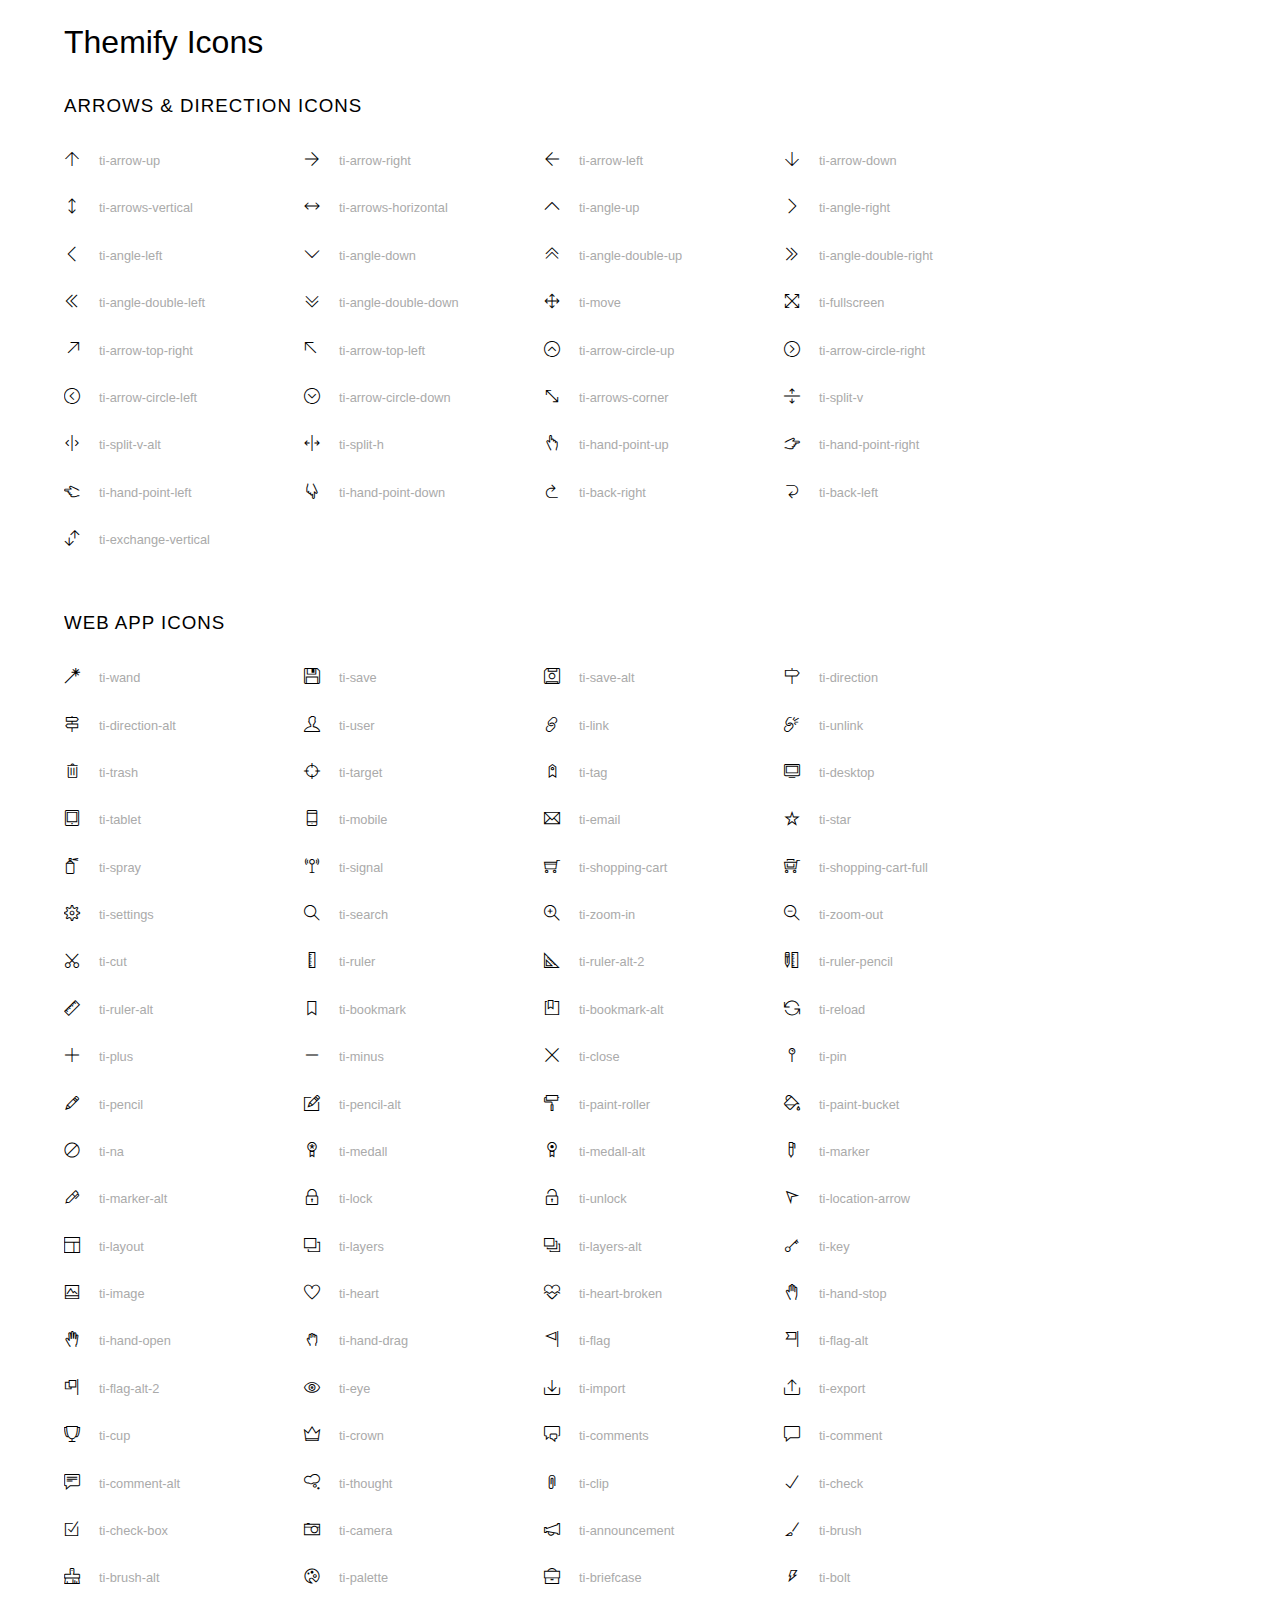
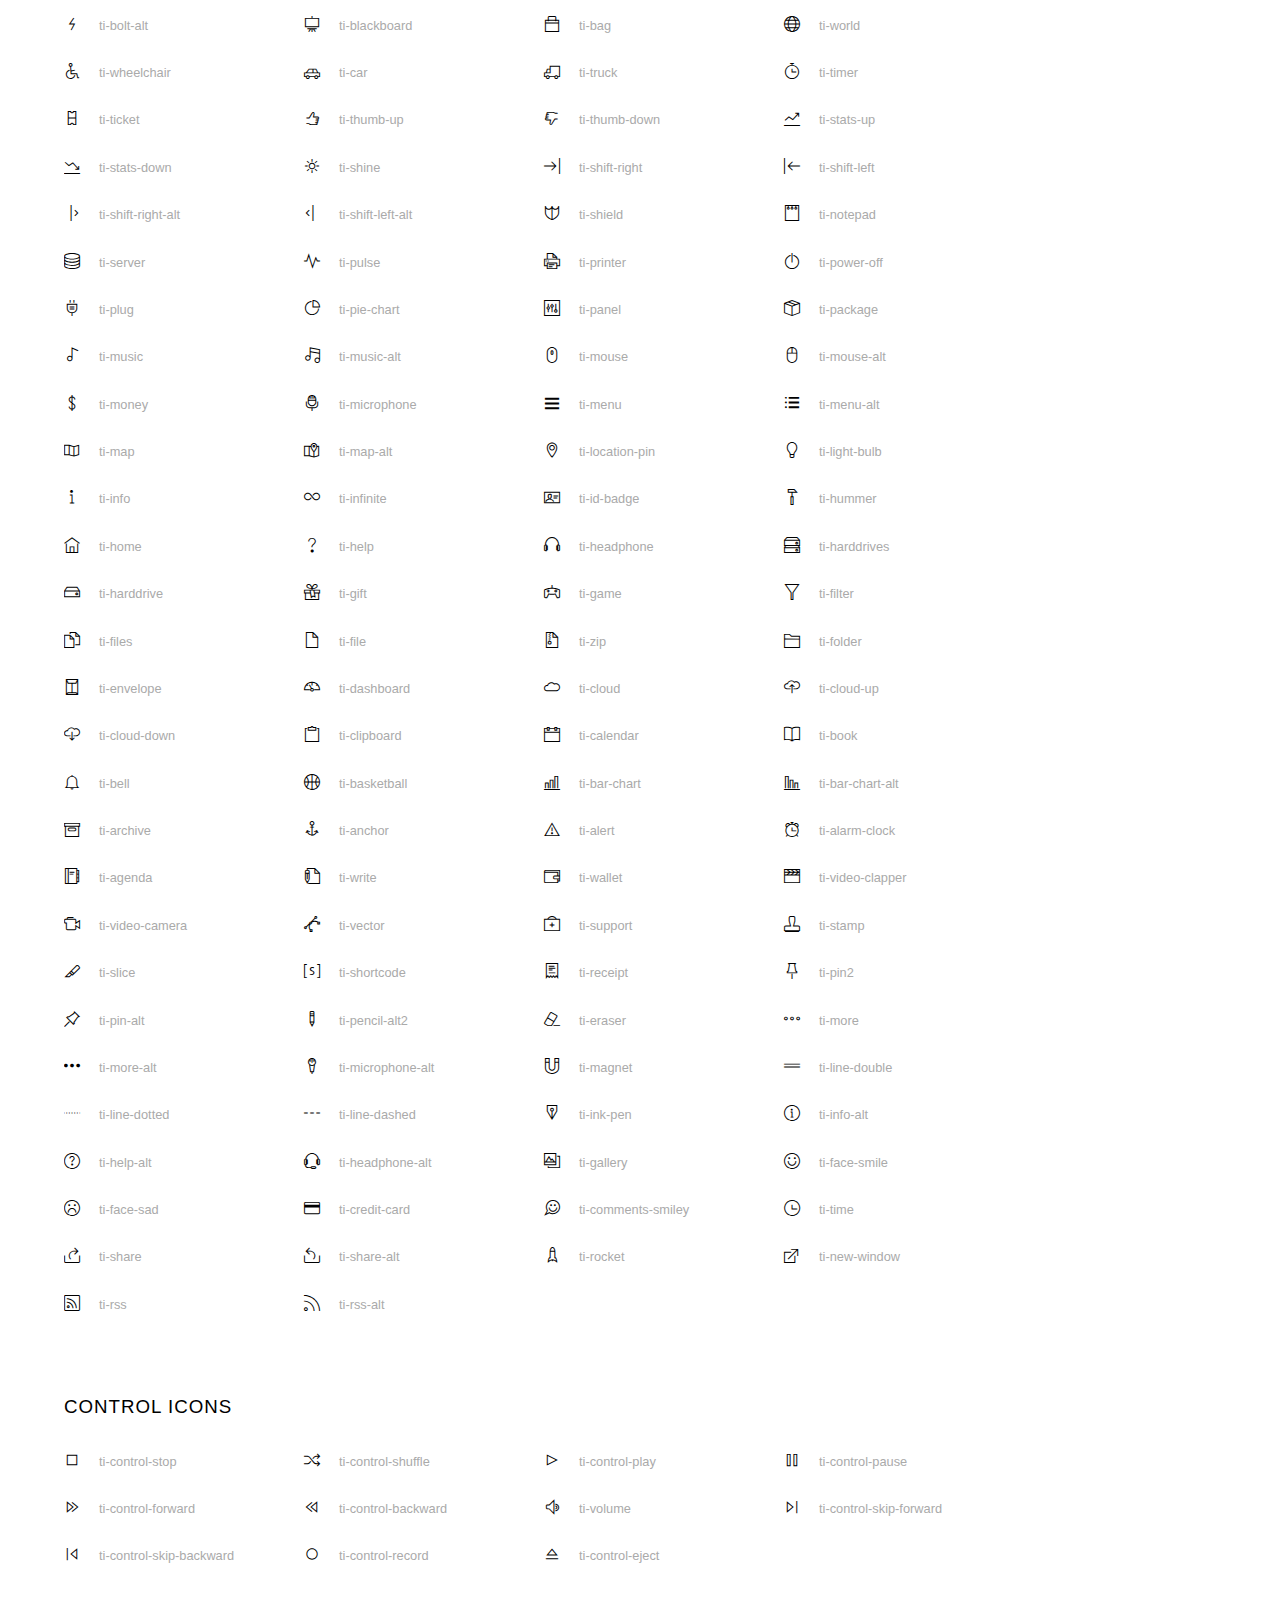
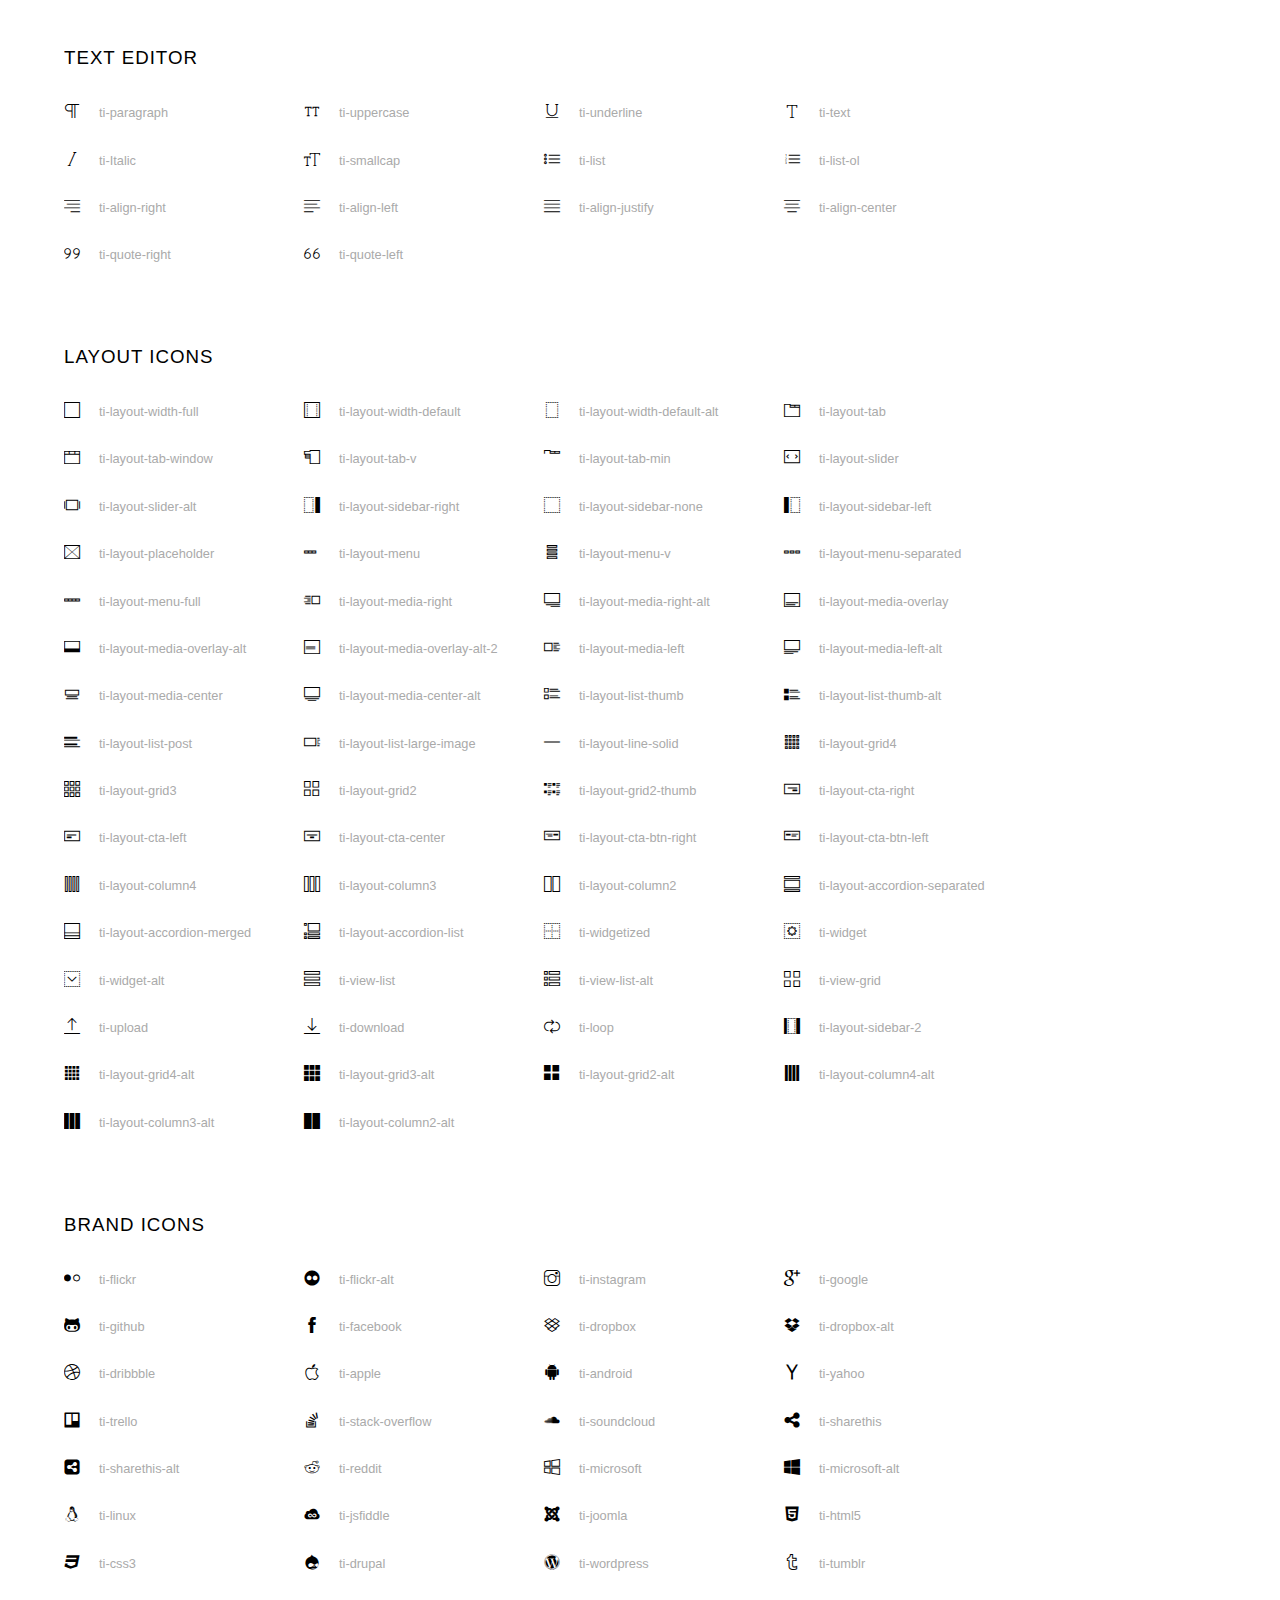
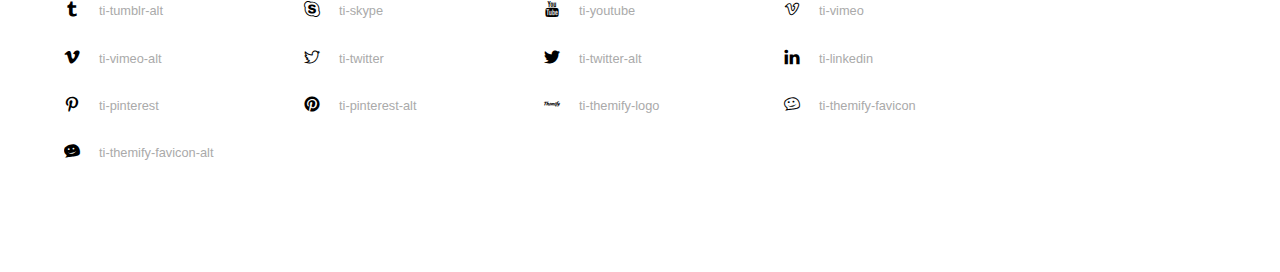
<file: shopweb/assets/themify-icons/index.html>
<!doctype html>
<html>
<head>
	<meta charset="utf-8">
	<title>Themify Icon Font</title>
	<meta name="viewport" content="width=device-width">
	<link rel="stylesheet" href="demo-files/demo.css">
	<link rel="stylesheet" href="themify-icons.css">
	<!--[if lt IE 8]><!-->
	<link rel="stylesheet" href="ie7/ie7.css">
	<!--<![endif]-->
</head>
<body>
	<h1>Themify Icons</h1>

	<div class="icon-section">

		<div class="icon-section">
			<h3>Arrows &amp; Direction Icons </h3>

			<div class="icon-container">
				<span class="ti-arrow-up"></span><span class="icon-name"> ti-arrow-up</span>
			</div>
			<div class="icon-container">
				<span class="ti-arrow-right"></span><span class="icon-name"> ti-arrow-right</span>
			</div>
			<div class="icon-container">
				<span class="ti-arrow-left"></span><span class="icon-name"> ti-arrow-left</span>
			</div>
			<div class="icon-container">
				<span class="ti-arrow-down"></span><span class="icon-name"> ti-arrow-down</span>
			</div>
			<div class="icon-container">
				<span class="ti-arrows-vertical"></span><span class="icon-name"> ti-arrows-vertical</span>
			</div>
			<div class="icon-container">
				<span class="ti-arrows-horizontal"></span><span class="icon-name"> ti-arrows-horizontal</span>
			</div>
			<div class="icon-container">
				<span class="ti-angle-up"></span><span class="icon-name"> ti-angle-up</span>
			</div>
			<div class="icon-container">
				<span class="ti-angle-right"></span><span class="icon-name"> ti-angle-right</span>
			</div>
			<div class="icon-container">
				<span class="ti-angle-left"></span><span class="icon-name"> ti-angle-left</span>
			</div>
			<div class="icon-container">
				<span class="ti-angle-down"></span><span class="icon-name"> ti-angle-down</span>
			</div>	
			<div class="icon-container">
				<span class="ti-angle-double-up"></span><span class="icon-name"> ti-angle-double-up</span>
			</div>
			<div class="icon-container">
				<span class="ti-angle-double-right"></span><span class="icon-name"> ti-angle-double-right</span>
			</div>
			<div class="icon-container">
				<span class="ti-angle-double-left"></span><span class="icon-name"> ti-angle-double-left</span>
			</div>
			<div class="icon-container">
				<span class="ti-angle-double-down"></span><span class="icon-name"> ti-angle-double-down</span>
			</div>					
			<div class="icon-container">
				<span class="ti-move"></span><span class="icon-name"> ti-move</span>
			</div>
			<div class="icon-container">
				<span class="ti-fullscreen"></span><span class="icon-name"> ti-fullscreen</span>
			</div>
			<div class="icon-container">
				<span class="ti-arrow-top-right"></span><span class="icon-name"> ti-arrow-top-right</span>
			</div>
			<div class="icon-container">
				<span class="ti-arrow-top-left"></span><span class="icon-name"> ti-arrow-top-left</span>
			</div>
			<div class="icon-container">
				<span class="ti-arrow-circle-up"></span><span class="icon-name"> ti-arrow-circle-up</span>
			</div>
			<div class="icon-container">
				<span class="ti-arrow-circle-right"></span><span class="icon-name"> ti-arrow-circle-right</span>
			</div>
			<div class="icon-container">
				<span class="ti-arrow-circle-left"></span><span class="icon-name"> ti-arrow-circle-left</span>
			</div>
			<div class="icon-container">
				<span class="ti-arrow-circle-down"></span><span class="icon-name"> ti-arrow-circle-down</span>
			</div>
			<div class="icon-container">
				<span class="ti-arrows-corner"></span><span class="icon-name"> ti-arrows-corner</span>
			</div>
			<div class="icon-container">
				<span class="ti-split-v"></span><span class="icon-name"> ti-split-v</span>
			</div>

			<div class="icon-container">
				<span class="ti-split-v-alt"></span><span class="icon-name"> ti-split-v-alt</span>
			</div>
			<div class="icon-container">
				<span class="ti-split-h"></span><span class="icon-name"> ti-split-h</span>
			</div>
			<div class="icon-container">
				<span class="ti-hand-point-up"></span><span class="icon-name"> ti-hand-point-up</span>
			</div>
			<div class="icon-container">
				<span class="ti-hand-point-right"></span><span class="icon-name"> ti-hand-point-right</span>
			</div>
			<div class="icon-container">
				<span class="ti-hand-point-left"></span><span class="icon-name"> ti-hand-point-left</span>
			</div>
			<div class="icon-container">
				<span class="ti-hand-point-down"></span><span class="icon-name"> ti-hand-point-down</span>
			</div>
			<div class="icon-container">
				<span class="ti-back-right"></span><span class="icon-name"> ti-back-right</span>
			</div>
			<div class="icon-container">
				<span class="ti-back-left"></span><span class="icon-name"> ti-back-left</span>
			</div>
			<div class="icon-container">
				<span class="ti-exchange-vertical"></span><span class="icon-name"> ti-exchange-vertical</span>
			</div>

		</div> <!-- Arrows Icons -->



		<h3>Web App Icons</h3>
		
		<div class="icon-section">

			<div class="icon-container">
				<span class="ti-wand"></span><span class="icon-name"> ti-wand</span>
			</div>
			<div class="icon-container">
				<span class="ti-save"></span><span class="icon-name"> ti-save</span>
			</div>
			<div class="icon-container">
				<span class="ti-save-alt"></span><span class="icon-name"> ti-save-alt</span>
			</div>

			<div class="icon-container">
				<span class="ti-direction"></span><span class="icon-name"> ti-direction</span>
			</div>
			<div class="icon-container">
				<span class="ti-direction-alt"></span><span class="icon-name"> ti-direction-alt</span>
			</div>
			<div class="icon-container">
				<span class="ti-user"></span><span class="icon-name"> ti-user</span>
			</div>
			<div class="icon-container">
				<span class="ti-link"></span><span class="icon-name"> ti-link</span>
			</div>
			<div class="icon-container">
				<span class="ti-unlink"></span><span class="icon-name"> ti-unlink</span>
			</div>
			<div class="icon-container">
				<span class="ti-trash"></span><span class="icon-name"> ti-trash</span>
			</div>
			<div class="icon-container">
				<span class="ti-target"></span><span class="icon-name"> ti-target</span>
			</div>
			<div class="icon-container">
				<span class="ti-tag"></span><span class="icon-name"> ti-tag</span>
			</div>
			<div class="icon-container">
				<span class="ti-desktop"></span><span class="icon-name"> ti-desktop</span>
			</div>
			<div class="icon-container">
				<span class="ti-tablet"></span><span class="icon-name"> ti-tablet</span>
			</div>
			<div class="icon-container">
				<span class="ti-mobile"></span><span class="icon-name"> ti-mobile</span>
			</div>
			<div class="icon-container">
				<span class="ti-email"></span><span class="icon-name"> ti-email</span>
			</div>	
			<div class="icon-container">
				<span class="ti-star"></span><span class="icon-name"> ti-star</span>
			</div>
			<div class="icon-container">
				<span class="ti-spray"></span><span class="icon-name"> ti-spray</span>
			</div>
			<div class="icon-container">
				<span class="ti-signal"></span><span class="icon-name"> ti-signal</span>
			</div>
			<div class="icon-container">
				<span class="ti-shopping-cart"></span><span class="icon-name"> ti-shopping-cart</span>
			</div>
			<div class="icon-container">
				<span class="ti-shopping-cart-full"></span><span class="icon-name"> ti-shopping-cart-full</span>
			</div>
			<div class="icon-container">
				<span class="ti-settings"></span><span class="icon-name"> ti-settings</span>
			</div>
			<div class="icon-container">
				<span class="ti-search"></span><span class="icon-name"> ti-search</span>
			</div>
			<div class="icon-container">
				<span class="ti-zoom-in"></span><span class="icon-name"> ti-zoom-in</span>
			</div>
			<div class="icon-container">
				<span class="ti-zoom-out"></span><span class="icon-name"> ti-zoom-out</span>
			</div>
			<div class="icon-container">
				<span class="ti-cut"></span><span class="icon-name"> ti-cut</span>
			</div>
			<div class="icon-container">
				<span class="ti-ruler"></span><span class="icon-name"> ti-ruler</span>
			</div>
			<div class="icon-container">
				<span class="ti-ruler-alt-2"></span><span class="icon-name"> ti-ruler-alt-2</span>
			</div>			
			<div class="icon-container">
				<span class="ti-ruler-pencil"></span><span class="icon-name"> ti-ruler-pencil</span>
			</div>
			<div class="icon-container">
				<span class="ti-ruler-alt"></span><span class="icon-name"> ti-ruler-alt</span>
			</div>
			<div class="icon-container">
				<span class="ti-bookmark"></span><span class="icon-name"> ti-bookmark</span>
			</div>
			<div class="icon-container">
				<span class="ti-bookmark-alt"></span><span class="icon-name"> ti-bookmark-alt</span>
			</div>
			<div class="icon-container">
				<span class="ti-reload"></span><span class="icon-name"> ti-reload</span>
			</div>
			<div class="icon-container">
				<span class="ti-plus"></span><span class="icon-name"> ti-plus</span>
			</div>
			<div class="icon-container">
				<span class="ti-minus"></span><span class="icon-name"> ti-minus</span>
			</div>
			<div class="icon-container">
				<span class="ti-close"></span><span class="icon-name"> ti-close</span>
			</div>			
			<div class="icon-container">
				<span class="ti-pin"></span><span class="icon-name"> ti-pin</span>
			</div>
			<div class="icon-container">
				<span class="ti-pencil"></span><span class="icon-name"> ti-pencil</span>
			</div>
					
		  	<div class="icon-container">
				<span class="ti-pencil-alt"></span><span class="icon-name"> ti-pencil-alt</span>
			</div>
			<div class="icon-container">
				<span class="ti-paint-roller"></span><span class="icon-name"> ti-paint-roller</span>
			</div>
			<div class="icon-container">
				<span class="ti-paint-bucket"></span><span class="icon-name"> ti-paint-bucket</span>
			</div>
			<div class="icon-container">
				<span class="ti-na"></span><span class="icon-name"> ti-na</span>
			</div>
			<div class="icon-container">
				<span class="ti-medall"></span><span class="icon-name"> ti-medall</span>
			</div>
			<div class="icon-container">
				<span class="ti-medall-alt"></span><span class="icon-name"> ti-medall-alt</span>
			</div>
			<div class="icon-container">
				<span class="ti-marker"></span><span class="icon-name"> ti-marker</span>
			</div>
			<div class="icon-container">
				<span class="ti-marker-alt"></span><span class="icon-name"> ti-marker-alt</span>
			</div>

			<div class="icon-container">
				<span class="ti-lock"></span><span class="icon-name"> ti-lock</span>
			</div>
			<div class="icon-container">
				<span class="ti-unlock"></span><span class="icon-name"> ti-unlock</span>
			</div>
			<div class="icon-container">
				<span class="ti-location-arrow"></span><span class="icon-name"> ti-location-arrow</span>
			</div>
			<div class="icon-container">
				<span class="ti-layout"></span><span class="icon-name"> ti-layout</span>
			</div>
			<div class="icon-container">
				<span class="ti-layers"></span><span class="icon-name"> ti-layers</span>
			</div>
			<div class="icon-container">
				<span class="ti-layers-alt"></span><span class="icon-name"> ti-layers-alt</span>
			</div>
			<div class="icon-container">
				<span class="ti-key"></span><span class="icon-name"> ti-key</span>
			</div>
			<div class="icon-container">
				<span class="ti-image"></span><span class="icon-name"> ti-image</span>
			</div>
			<div class="icon-container">
				<span class="ti-heart"></span><span class="icon-name"> ti-heart</span>
			</div>
			<div class="icon-container">
				<span class="ti-heart-broken"></span><span class="icon-name"> ti-heart-broken</span>
			</div>
			<div class="icon-container">
				<span class="ti-hand-stop"></span><span class="icon-name"> ti-hand-stop</span>
			</div>
			<div class="icon-container">
				<span class="ti-hand-open"></span><span class="icon-name"> ti-hand-open</span>
			</div>
			<div class="icon-container">
				<span class="ti-hand-drag"></span><span class="icon-name"> ti-hand-drag</span>
			</div>
			<div class="icon-container">
				<span class="ti-flag"></span><span class="icon-name"> ti-flag</span>
			</div>
			<div class="icon-container">
				<span class="ti-flag-alt"></span><span class="icon-name"> ti-flag-alt</span>
			</div>
			<div class="icon-container">
				<span class="ti-flag-alt-2"></span><span class="icon-name"> ti-flag-alt-2</span>
			</div>
			<div class="icon-container">
				<span class="ti-eye"></span><span class="icon-name"> ti-eye</span>
			</div>
			<div class="icon-container">
				<span class="ti-import"></span><span class="icon-name"> ti-import</span>
			</div>			
			<div class="icon-container">
				<span class="ti-export"></span><span class="icon-name"> ti-export</span>
			</div>
			<div class="icon-container">
				<span class="ti-cup"></span><span class="icon-name"> ti-cup</span>
			</div>
			<div class="icon-container">
				<span class="ti-crown"></span><span class="icon-name"> ti-crown</span>
			</div>
			<div class="icon-container">
				<span class="ti-comments"></span><span class="icon-name"> ti-comments</span>
			</div>
			<div class="icon-container">
				<span class="ti-comment"></span><span class="icon-name"> ti-comment</span>
			</div>
			<div class="icon-container">
				<span class="ti-comment-alt"></span><span class="icon-name"> ti-comment-alt</span>
			</div>
			<div class="icon-container">
				<span class="ti-thought"></span><span class="icon-name"> ti-thought</span>
			</div>			
			<div class="icon-container">
				<span class="ti-clip"></span><span class="icon-name"> ti-clip</span>
			</div>

			<div class="icon-container">
				<span class="ti-check"></span><span class="icon-name"> ti-check</span>
			</div>
			<div class="icon-container">
				<span class="ti-check-box"></span><span class="icon-name"> ti-check-box</span>
			</div>
			<div class="icon-container">
				<span class="ti-camera"></span><span class="icon-name"> ti-camera</span>
			</div>
			<div class="icon-container">
				<span class="ti-announcement"></span><span class="icon-name"> ti-announcement</span>
			</div>
			<div class="icon-container">
				<span class="ti-brush"></span><span class="icon-name"> ti-brush</span>
			</div>
			<div class="icon-container">
				<span class="ti-brush-alt"></span><span class="icon-name"> ti-brush-alt</span>
			</div>
			<div class="icon-container">
				<span class="ti-palette"></span><span class="icon-name"> ti-palette</span>
			</div>			
			<div class="icon-container">
				<span class="ti-briefcase"></span><span class="icon-name"> ti-briefcase</span>
			</div>
			<div class="icon-container">
				<span class="ti-bolt"></span><span class="icon-name"> ti-bolt</span>
			</div>
			<div class="icon-container">
				<span class="ti-bolt-alt"></span><span class="icon-name"> ti-bolt-alt</span>
			</div>
			<div class="icon-container">
				<span class="ti-blackboard"></span><span class="icon-name"> ti-blackboard</span>
			</div>
			<div class="icon-container">
				<span class="ti-bag"></span><span class="icon-name"> ti-bag</span>
			</div>
			<div class="icon-container">
				<span class="ti-world"></span><span class="icon-name"> ti-world</span>
			</div>
			<div class="icon-container">
				<span class="ti-wheelchair"></span><span class="icon-name"> ti-wheelchair</span>
			</div>
			<div class="icon-container">
				<span class="ti-car"></span><span class="icon-name"> ti-car</span>
			</div>
			<div class="icon-container">
				<span class="ti-truck"></span><span class="icon-name"> ti-truck</span>
			</div>
			<div class="icon-container">
				<span class="ti-timer"></span><span class="icon-name"> ti-timer</span>
			</div>
			<div class="icon-container">
				<span class="ti-ticket"></span><span class="icon-name"> ti-ticket</span>
			</div>
			<div class="icon-container">
				<span class="ti-thumb-up"></span><span class="icon-name"> ti-thumb-up</span>
			</div>
			<div class="icon-container">
				<span class="ti-thumb-down"></span><span class="icon-name"> ti-thumb-down</span>
			</div>

			<div class="icon-container">
				<span class="ti-stats-up"></span><span class="icon-name"> ti-stats-up</span>
			</div>
			<div class="icon-container">
				<span class="ti-stats-down"></span><span class="icon-name"> ti-stats-down</span>
			</div>
			<div class="icon-container">
				<span class="ti-shine"></span><span class="icon-name"> ti-shine</span>
			</div>
			<div class="icon-container">
				<span class="ti-shift-right"></span><span class="icon-name"> ti-shift-right</span>
			</div>
			<div class="icon-container">
				<span class="ti-shift-left"></span><span class="icon-name"> ti-shift-left</span>
			</div>

			<div class="icon-container">
				<span class="ti-shift-right-alt"></span><span class="icon-name"> ti-shift-right-alt</span>
			</div>
			<div class="icon-container">
				<span class="ti-shift-left-alt"></span><span class="icon-name"> ti-shift-left-alt</span>
			</div>
			<div class="icon-container">
				<span class="ti-shield"></span><span class="icon-name"> ti-shield</span>
			</div>
			<div class="icon-container">
				<span class="ti-notepad"></span><span class="icon-name"> ti-notepad</span>
			</div>
			<div class="icon-container">
				<span class="ti-server"></span><span class="icon-name"> ti-server</span>
			</div>

			<div class="icon-container">
				<span class="ti-pulse"></span><span class="icon-name"> ti-pulse</span>
			</div>
			<div class="icon-container">
				<span class="ti-printer"></span><span class="icon-name"> ti-printer</span>
			</div>
			<div class="icon-container">
				<span class="ti-power-off"></span><span class="icon-name"> ti-power-off</span>
			</div>
			<div class="icon-container">
				<span class="ti-plug"></span><span class="icon-name"> ti-plug</span>
			</div>
			<div class="icon-container">
				<span class="ti-pie-chart"></span><span class="icon-name"> ti-pie-chart</span>
			</div>

			<div class="icon-container">
				<span class="ti-panel"></span><span class="icon-name"> ti-panel</span>
			</div>
			<div class="icon-container">
				<span class="ti-package"></span><span class="icon-name"> ti-package</span>
			</div>
			<div class="icon-container">
				<span class="ti-music"></span><span class="icon-name"> ti-music</span>
			</div>
			<div class="icon-container">
				<span class="ti-music-alt"></span><span class="icon-name"> ti-music-alt</span>
			</div>
			<div class="icon-container">
				<span class="ti-mouse"></span><span class="icon-name"> ti-mouse</span>
			</div>
			<div class="icon-container">
				<span class="ti-mouse-alt"></span><span class="icon-name"> ti-mouse-alt</span>
			</div>
			<div class="icon-container">
				<span class="ti-money"></span><span class="icon-name"> ti-money</span>
			</div>
			<div class="icon-container">
				<span class="ti-microphone"></span><span class="icon-name"> ti-microphone</span>
			</div>
			<div class="icon-container">
				<span class="ti-menu"></span><span class="icon-name"> ti-menu</span>
			</div>
			<div class="icon-container">
				<span class="ti-menu-alt"></span><span class="icon-name"> ti-menu-alt</span>
			</div>
			<div class="icon-container">
				<span class="ti-map"></span><span class="icon-name"> ti-map</span>
			</div>
			<div class="icon-container">
				<span class="ti-map-alt"></span><span class="icon-name"> ti-map-alt</span>
			</div>

			<div class="icon-container">
				<span class="ti-location-pin"></span><span class="icon-name"> ti-location-pin</span>
			</div>

			<div class="icon-container">
				<span class="ti-light-bulb"></span><span class="icon-name"> ti-light-bulb</span>
			</div>
			<div class="icon-container">
				<span class="ti-info"></span><span class="icon-name"> ti-info</span>
			</div>
			<div class="icon-container">
				<span class="ti-infinite"></span><span class="icon-name"> ti-infinite</span>
			</div>
			<div class="icon-container">
				<span class="ti-id-badge"></span><span class="icon-name"> ti-id-badge</span>
			</div>
			<div class="icon-container">
				<span class="ti-hummer"></span><span class="icon-name"> ti-hummer</span>
			</div>
			<div class="icon-container">
				<span class="ti-home"></span><span class="icon-name"> ti-home</span>
			</div>
			<div class="icon-container">
				<span class="ti-help"></span><span class="icon-name"> ti-help</span>
			</div>
			<div class="icon-container">
				<span class="ti-headphone"></span><span class="icon-name"> ti-headphone</span>
			</div>
			<div class="icon-container">
				<span class="ti-harddrives"></span><span class="icon-name"> ti-harddrives</span>
			</div>
			<div class="icon-container">
				<span class="ti-harddrive"></span><span class="icon-name"> ti-harddrive</span>
			</div>
			<div class="icon-container">
				<span class="ti-gift"></span><span class="icon-name"> ti-gift</span>
			</div>
			<div class="icon-container">
				<span class="ti-game"></span><span class="icon-name"> ti-game</span>
			</div>
			<div class="icon-container">
				<span class="ti-filter"></span><span class="icon-name"> ti-filter</span>
			</div>
			<div class="icon-container">
				<span class="ti-files"></span><span class="icon-name"> ti-files</span>
			</div>
			<div class="icon-container">
				<span class="ti-file"></span><span class="icon-name"> ti-file</span>
			</div>
			<div class="icon-container">
				<span class="ti-zip"></span><span class="icon-name"> ti-zip</span>
			</div>
			<div class="icon-container">
				<span class="ti-folder"></span><span class="icon-name"> ti-folder</span>
			</div>			
			<div class="icon-container">
				<span class="ti-envelope"></span><span class="icon-name"> ti-envelope</span>
			</div>


			<div class="icon-container">
				<span class="ti-dashboard"></span><span class="icon-name"> ti-dashboard</span>
			</div>
			<div class="icon-container">
				<span class="ti-cloud"></span><span class="icon-name"> ti-cloud</span>
			</div>
			<div class="icon-container">
				<span class="ti-cloud-up"></span><span class="icon-name"> ti-cloud-up</span>
			</div>
			<div class="icon-container">
				<span class="ti-cloud-down"></span><span class="icon-name"> ti-cloud-down</span>
			</div>
			<div class="icon-container">
				<span class="ti-clipboard"></span><span class="icon-name"> ti-clipboard</span>
			</div>
			<div class="icon-container">
				<span class="ti-calendar"></span><span class="icon-name"> ti-calendar</span>
			</div>
			<div class="icon-container">
				<span class="ti-book"></span><span class="icon-name"> ti-book</span>
			</div>
			<div class="icon-container">
				<span class="ti-bell"></span><span class="icon-name"> ti-bell</span>
			</div>
			<div class="icon-container">
				<span class="ti-basketball"></span><span class="icon-name"> ti-basketball</span>
			</div>
			<div class="icon-container">
				<span class="ti-bar-chart"></span><span class="icon-name"> ti-bar-chart</span>
			</div>
			<div class="icon-container">
				<span class="ti-bar-chart-alt"></span><span class="icon-name"> ti-bar-chart-alt</span>
			</div>


			<div class="icon-container">
				<span class="ti-archive"></span><span class="icon-name"> ti-archive</span>
			</div>
			<div class="icon-container">
				<span class="ti-anchor"></span><span class="icon-name"> ti-anchor</span>
			</div>

			<div class="icon-container">
				<span class="ti-alert"></span><span class="icon-name"> ti-alert</span>
			</div>
			<div class="icon-container">
				<span class="ti-alarm-clock"></span><span class="icon-name"> ti-alarm-clock</span>
			</div>
			<div class="icon-container">
				<span class="ti-agenda"></span><span class="icon-name"> ti-agenda</span>
			</div>
			<div class="icon-container">
				<span class="ti-write"></span><span class="icon-name"> ti-write</span>
			</div>

			<div class="icon-container">
				<span class="ti-wallet"></span><span class="icon-name"> ti-wallet</span>
			</div>
			<div class="icon-container">
				<span class="ti-video-clapper"></span><span class="icon-name"> ti-video-clapper</span>
			</div>
			<div class="icon-container">
				<span class="ti-video-camera"></span><span class="icon-name"> ti-video-camera</span>
			</div>
			<div class="icon-container">
				<span class="ti-vector"></span><span class="icon-name"> ti-vector</span>
			</div>

			<div class="icon-container">
				<span class="ti-support"></span><span class="icon-name"> ti-support</span>
			</div>
			<div class="icon-container">
				<span class="ti-stamp"></span><span class="icon-name"> ti-stamp</span>
			</div>
			<div class="icon-container">
				<span class="ti-slice"></span><span class="icon-name"> ti-slice</span>
			</div>
			<div class="icon-container">
				<span class="ti-shortcode"></span><span class="icon-name"> ti-shortcode</span>
			</div>
			<div class="icon-container">
				<span class="ti-receipt"></span><span class="icon-name"> ti-receipt</span>
			</div>
			<div class="icon-container">
				<span class="ti-pin2"></span><span class="icon-name"> ti-pin2</span>
			</div>
			<div class="icon-container">
				<span class="ti-pin-alt"></span><span class="icon-name"> ti-pin-alt</span>
			</div>
			<div class="icon-container">
				<span class="ti-pencil-alt2"></span><span class="icon-name"> ti-pencil-alt2</span>
			</div>
			<div class="icon-container">
				<span class="ti-eraser"></span><span class="icon-name"> ti-eraser</span>
			</div>			
			<div class="icon-container">
				<span class="ti-more"></span><span class="icon-name"> ti-more</span>
			</div>
			<div class="icon-container">
				<span class="ti-more-alt"></span><span class="icon-name"> ti-more-alt</span>
			</div>
			<div class="icon-container">
				<span class="ti-microphone-alt"></span><span class="icon-name"> ti-microphone-alt</span>
			</div>
			<div class="icon-container">
				<span class="ti-magnet"></span><span class="icon-name"> ti-magnet</span>
			</div>
			<div class="icon-container">
				<span class="ti-line-double"></span><span class="icon-name"> ti-line-double</span>
			</div>
			<div class="icon-container">
				<span class="ti-line-dotted"></span><span class="icon-name"> ti-line-dotted</span>
			</div>
			<div class="icon-container">
				<span class="ti-line-dashed"></span><span class="icon-name"> ti-line-dashed</span>
			</div>

			<div class="icon-container">
				<span class="ti-ink-pen"></span><span class="icon-name"> ti-ink-pen</span>
			</div>
			<div class="icon-container">
				<span class="ti-info-alt"></span><span class="icon-name"> ti-info-alt</span>
			</div>
			<div class="icon-container">
				<span class="ti-help-alt"></span><span class="icon-name"> ti-help-alt</span>
			</div>
			<div class="icon-container">
				<span class="ti-headphone-alt"></span><span class="icon-name"> ti-headphone-alt</span>
			</div>

			<div class="icon-container">
				<span class="ti-gallery"></span><span class="icon-name"> ti-gallery</span>
			</div>
			<div class="icon-container">
				<span class="ti-face-smile"></span><span class="icon-name"> ti-face-smile</span>
			</div>
			<div class="icon-container">
				<span class="ti-face-sad"></span><span class="icon-name"> ti-face-sad</span>
			</div>
			<div class="icon-container">
				<span class="ti-credit-card"></span><span class="icon-name"> ti-credit-card</span>
			</div>
			<div class="icon-container">
				<span class="ti-comments-smiley"></span><span class="icon-name"> ti-comments-smiley</span>
			</div>
			<div class="icon-container">
				<span class="ti-time"></span><span class="icon-name"> ti-time</span>
			</div>
			<div class="icon-container">
				<span class="ti-share"></span><span class="icon-name"> ti-share</span>
			</div>
			<div class="icon-container">
				<span class="ti-share-alt"></span><span class="icon-name"> ti-share-alt</span>
			</div>
			<div class="icon-container">
				<span class="ti-rocket"></span><span class="icon-name"> ti-rocket</span>
			</div>

			<div class="icon-container">
				<span class="ti-new-window"></span><span class="icon-name"> ti-new-window</span>
			</div>

			<div class="icon-container">
				<span class="ti-rss"></span><span class="icon-name"> ti-rss</span>
			</div>

			<div class="icon-container">
				<span class="ti-rss-alt"></span><span class="icon-name"> ti-rss-alt</span>
			</div>
			
		</div><!-- Web App Icons -->


		<div class="icon-section">
			<h3>Control Icons</h3>
			<div class="icon-container">
				<span class="ti-control-stop"></span><span class="icon-name"> ti-control-stop</span>
			</div>
			<div class="icon-container">
				<span class="ti-control-shuffle"></span><span class="icon-name"> ti-control-shuffle</span>
			</div>
			<div class="icon-container">
				<span class="ti-control-play"></span><span class="icon-name"> ti-control-play</span>
			</div>
			<div class="icon-container">
				<span class="ti-control-pause"></span><span class="icon-name"> ti-control-pause</span>
			</div>
			<div class="icon-container">
				<span class="ti-control-forward"></span><span class="icon-name"> ti-control-forward</span>
			</div>
			<div class="icon-container">
				<span class="ti-control-backward"></span><span class="icon-name"> ti-control-backward</span>
			</div>	
			<div class="icon-container">
				<span class="ti-volume"></span><span class="icon-name"> ti-volume</span>
			</div>
			<div class="icon-container">
				<span class="ti-control-skip-forward"></span><span class="icon-name"> ti-control-skip-forward</span>
			</div>
			<div class="icon-container">
				<span class="ti-control-skip-backward"></span><span class="icon-name"> ti-control-skip-backward</span>
			</div>
			<div class="icon-container">
				<span class="ti-control-record"></span><span class="icon-name"> ti-control-record</span>
			</div>
			<div class="icon-container">
				<span class="ti-control-eject"></span><span class="icon-name"> ti-control-eject</span>
			</div>			
		</div> <!-- Control Icons -->


		<div class="icon-section">
			<h3>Text Editor</h3>

			<div class="icon-container">
				<span class="ti-paragraph"></span><span class="icon-name"> ti-paragraph</span>
			</div>
			<div class="icon-container">
				<span class="ti-uppercase"></span><span class="icon-name"> ti-uppercase</span>
			</div>

			<div class="icon-container">
				<span class="ti-underline"></span><span class="icon-name"> ti-underline</span>
			</div>
			<div class="icon-container">
				<span class="ti-text"></span><span class="icon-name"> ti-text</span>
			</div>
			<div class="icon-container">
				<span class="ti-Italic"></span><span class="icon-name"> ti-Italic</span>
			</div>
			<div class="icon-container">
				<span class="ti-smallcap"></span><span class="icon-name"> ti-smallcap</span>
			</div>
			<div class="icon-container">
				<span class="ti-list"></span><span class="icon-name"> ti-list</span>
			</div>
			<div class="icon-container">
				<span class="ti-list-ol"></span><span class="icon-name"> ti-list-ol</span>
			</div>
			<div class="icon-container">
				<span class="ti-align-right"></span><span class="icon-name"> ti-align-right</span>
			</div>
			<div class="icon-container">
				<span class="ti-align-left"></span><span class="icon-name"> ti-align-left</span>
			</div>
			<div class="icon-container">
				<span class="ti-align-justify"></span><span class="icon-name"> ti-align-justify</span>
			</div>
			<div class="icon-container">
				<span class="ti-align-center"></span><span class="icon-name"> ti-align-center</span>
			</div>
			<div class="icon-container">
				<span class="ti-quote-right"></span><span class="icon-name"> ti-quote-right</span>
			</div>
			<div class="icon-container">
				<span class="ti-quote-left"></span><span class="icon-name"> ti-quote-left</span>
			</div>

		</div> <!-- Text Editor -->



		<div class="icon-section">
			<h3>Layout Icons</h3>
			<div class="icon-container">
				<span class="ti-layout-width-full"></span><span class="icon-name"> ti-layout-width-full</span>
			</div>
			<div class="icon-container">
				<span class="ti-layout-width-default"></span><span class="icon-name"> ti-layout-width-default</span>
			</div>
			<div class="icon-container">
				<span class="ti-layout-width-default-alt"></span><span class="icon-name"> ti-layout-width-default-alt</span>
			</div>
			<div class="icon-container">
				<span class="ti-layout-tab"></span><span class="icon-name"> ti-layout-tab</span>
			</div>
			<div class="icon-container">
				<span class="ti-layout-tab-window"></span><span class="icon-name"> ti-layout-tab-window</span>
			</div>
			<div class="icon-container">
				<span class="ti-layout-tab-v"></span><span class="icon-name"> ti-layout-tab-v</span>
			</div>
			<div class="icon-container">
				<span class="ti-layout-tab-min"></span><span class="icon-name"> ti-layout-tab-min</span>
			</div>
			<div class="icon-container">
				<span class="ti-layout-slider"></span><span class="icon-name"> ti-layout-slider</span>
			</div>
			<div class="icon-container">
				<span class="ti-layout-slider-alt"></span><span class="icon-name"> ti-layout-slider-alt</span>
			</div>
			<div class="icon-container">
				<span class="ti-layout-sidebar-right"></span><span class="icon-name"> ti-layout-sidebar-right</span>
			</div>
			<div class="icon-container">
				<span class="ti-layout-sidebar-none"></span><span class="icon-name"> ti-layout-sidebar-none</span>
			</div>
			<div class="icon-container">
				<span class="ti-layout-sidebar-left"></span><span class="icon-name"> ti-layout-sidebar-left</span>
			</div>
			<div class="icon-container">
				<span class="ti-layout-placeholder"></span><span class="icon-name"> ti-layout-placeholder</span>
			</div>
			<div class="icon-container">
				<span class="ti-layout-menu"></span><span class="icon-name"> ti-layout-menu</span>
			</div>
			<div class="icon-container">
				<span class="ti-layout-menu-v"></span><span class="icon-name"> ti-layout-menu-v</span>
			</div>
			<div class="icon-container">
				<span class="ti-layout-menu-separated"></span><span class="icon-name"> ti-layout-menu-separated</span>
			</div>
			<div class="icon-container">
				<span class="ti-layout-menu-full"></span><span class="icon-name"> ti-layout-menu-full</span>
			</div>
			<div class="icon-container">
				<span class="ti-layout-media-right"></span><span class="icon-name"> ti-layout-media-right</span>
			</div>
			<div class="icon-container">
				<span class="ti-layout-media-right-alt"></span><span class="icon-name"> ti-layout-media-right-alt</span>
			</div>
			<div class="icon-container">
				<span class="ti-layout-media-overlay"></span><span class="icon-name"> ti-layout-media-overlay</span>
			</div>
			<div class="icon-container">
				<span class="ti-layout-media-overlay-alt"></span><span class="icon-name"> ti-layout-media-overlay-alt</span>
			</div>
			<div class="icon-container">
				<span class="ti-layout-media-overlay-alt-2"></span><span class="icon-name"> ti-layout-media-overlay-alt-2</span>
			</div>
			<div class="icon-container">
				<span class="ti-layout-media-left"></span><span class="icon-name"> ti-layout-media-left</span>
			</div>
			<div class="icon-container">
				<span class="ti-layout-media-left-alt"></span><span class="icon-name"> ti-layout-media-left-alt</span>
			</div>
			<div class="icon-container">
				<span class="ti-layout-media-center"></span><span class="icon-name"> ti-layout-media-center</span>
			</div>
			<div class="icon-container">
				<span class="ti-layout-media-center-alt"></span><span class="icon-name"> ti-layout-media-center-alt</span>
			</div>
			<div class="icon-container">
				<span class="ti-layout-list-thumb"></span><span class="icon-name"> ti-layout-list-thumb</span>
			</div>
			<div class="icon-container">
				<span class="ti-layout-list-thumb-alt"></span><span class="icon-name"> ti-layout-list-thumb-alt</span>
			</div>
			<div class="icon-container">
				<span class="ti-layout-list-post"></span><span class="icon-name"> ti-layout-list-post</span>
			</div>
			<div class="icon-container">
				<span class="ti-layout-list-large-image"></span><span class="icon-name"> ti-layout-list-large-image</span>
			</div>
			<div class="icon-container">
				<span class="ti-layout-line-solid"></span><span class="icon-name"> ti-layout-line-solid</span>
			</div>
			<div class="icon-container">
				<span class="ti-layout-grid4"></span><span class="icon-name"> ti-layout-grid4</span>
			</div>
			<div class="icon-container">
				<span class="ti-layout-grid3"></span><span class="icon-name"> ti-layout-grid3</span>
			</div>
			<div class="icon-container">
				<span class="ti-layout-grid2"></span><span class="icon-name"> ti-layout-grid2</span>
			</div>
			<div class="icon-container">
				<span class="ti-layout-grid2-thumb"></span><span class="icon-name"> ti-layout-grid2-thumb</span>
			</div>
			<div class="icon-container">
				<span class="ti-layout-cta-right"></span><span class="icon-name"> ti-layout-cta-right</span>
			</div>
			<div class="icon-container">
				<span class="ti-layout-cta-left"></span><span class="icon-name"> ti-layout-cta-left</span>
			</div>
			<div class="icon-container">
				<span class="ti-layout-cta-center"></span><span class="icon-name"> ti-layout-cta-center</span>
			</div>
			<div class="icon-container">
				<span class="ti-layout-cta-btn-right"></span><span class="icon-name"> ti-layout-cta-btn-right</span>
			</div>
			<div class="icon-container">
				<span class="ti-layout-cta-btn-left"></span><span class="icon-name"> ti-layout-cta-btn-left</span>
			</div>
			<div class="icon-container">
				<span class="ti-layout-column4"></span><span class="icon-name"> ti-layout-column4</span>
			</div>
			<div class="icon-container">
				<span class="ti-layout-column3"></span><span class="icon-name"> ti-layout-column3</span>
			</div>
			<div class="icon-container">
				<span class="ti-layout-column2"></span><span class="icon-name"> ti-layout-column2</span>
			</div>
			<div class="icon-container">
				<span class="ti-layout-accordion-separated"></span><span class="icon-name"> ti-layout-accordion-separated</span>
			</div>
			<div class="icon-container">
				<span class="ti-layout-accordion-merged"></span><span class="icon-name"> ti-layout-accordion-merged</span>
			</div>
			<div class="icon-container">
				<span class="ti-layout-accordion-list"></span><span class="icon-name"> ti-layout-accordion-list</span>
			</div>
			<div class="icon-container">
				<span class="ti-widgetized"></span><span class="icon-name"> ti-widgetized</span>
			</div>
			<div class="icon-container">
				<span class="ti-widget"></span><span class="icon-name"> ti-widget</span>
			</div>
			<div class="icon-container">
				<span class="ti-widget-alt"></span><span class="icon-name"> ti-widget-alt</span>
			</div>
			<div class="icon-container">
				<span class="ti-view-list"></span><span class="icon-name"> ti-view-list</span>
			</div>
			<div class="icon-container">
				<span class="ti-view-list-alt"></span><span class="icon-name"> ti-view-list-alt</span>
			</div>
			<div class="icon-container">
				<span class="ti-view-grid"></span><span class="icon-name"> ti-view-grid</span>
			</div>
			<div class="icon-container">
				<span class="ti-upload"></span><span class="icon-name"> ti-upload</span>
			</div>
			<div class="icon-container">
				<span class="ti-download"></span><span class="icon-name"> ti-download</span>
			</div>	
			<div class="icon-container">
				<span class="ti-loop"></span><span class="icon-name"> ti-loop</span>
			</div>
			<div class="icon-container">
				<span class="ti-layout-sidebar-2"></span><span class="icon-name"> ti-layout-sidebar-2</span>
			</div>
			<div class="icon-container">
				<span class="ti-layout-grid4-alt"></span><span class="icon-name"> ti-layout-grid4-alt</span>
			</div>
			<div class="icon-container">
				<span class="ti-layout-grid3-alt"></span><span class="icon-name"> ti-layout-grid3-alt</span>
			</div>
			<div class="icon-container">
				<span class="ti-layout-grid2-alt"></span><span class="icon-name"> ti-layout-grid2-alt</span>
			</div>
			<div class="icon-container">
				<span class="ti-layout-column4-alt"></span><span class="icon-name"> ti-layout-column4-alt</span>
			</div>
			<div class="icon-container">
				<span class="ti-layout-column3-alt"></span><span class="icon-name"> ti-layout-column3-alt</span>
			</div>
			<div class="icon-container">
				<span class="ti-layout-column2-alt"></span><span class="icon-name"> ti-layout-column2-alt</span>
			</div>		


		</div> <!-- Layout Icons -->


		<div class="icon-section">
			<h3>Brand Icons</h3>

			<div class="icon-container">
				<span class="ti-flickr"></span><span class="icon-name"> ti-flickr</span>
			</div>
			<div class="icon-container">
				<span class="ti-flickr-alt"></span><span class="icon-name"> ti-flickr-alt</span>
			</div>			
			<div class="icon-container">
				<span class="ti-instagram"></span><span class="icon-name"> ti-instagram</span>
			</div>
			<div class="icon-container">
				<span class="ti-google"></span><span class="icon-name"> ti-google</span>
			</div>
			<div class="icon-container">
				<span class="ti-github"></span><span class="icon-name"> ti-github</span>
			</div>

			<div class="icon-container">
				<span class="ti-facebook"></span><span class="icon-name"> ti-facebook</span>
			</div>
			<div class="icon-container">
				<span class="ti-dropbox"></span><span class="icon-name"> ti-dropbox</span>
			</div>
			<div class="icon-container">
				<span class="ti-dropbox-alt"></span><span class="icon-name"> ti-dropbox-alt</span>
			</div>
			<div class="icon-container">
				<span class="ti-dribbble"></span><span class="icon-name"> ti-dribbble</span>
			</div>
			<div class="icon-container">
				<span class="ti-apple"></span><span class="icon-name"> ti-apple</span>
			</div>
			<div class="icon-container">
				<span class="ti-android"></span><span class="icon-name"> ti-android</span>
			</div>
			<div class="icon-container">
				<span class="ti-yahoo"></span><span class="icon-name"> ti-yahoo</span>
			</div>
			<div class="icon-container">
				<span class="ti-trello"></span><span class="icon-name"> ti-trello</span>
			</div>
			<div class="icon-container">
				<span class="ti-stack-overflow"></span><span class="icon-name"> ti-stack-overflow</span>
			</div>
			<div class="icon-container">
				<span class="ti-soundcloud"></span><span class="icon-name"> ti-soundcloud</span>
			</div>
			<div class="icon-container">
				<span class="ti-sharethis"></span><span class="icon-name"> ti-sharethis</span>
			</div>
			<div class="icon-container">
				<span class="ti-sharethis-alt"></span><span class="icon-name"> ti-sharethis-alt</span>
			</div>
			<div class="icon-container">
				<span class="ti-reddit"></span><span class="icon-name"> ti-reddit</span>
			</div>

			<div class="icon-container">
				<span class="ti-microsoft"></span><span class="icon-name"> ti-microsoft</span>
			</div>
			<div class="icon-container">
				<span class="ti-microsoft-alt"></span><span class="icon-name"> ti-microsoft-alt</span>
			</div>
			<div class="icon-container">
				<span class="ti-linux"></span><span class="icon-name"> ti-linux</span>
			</div>
			<div class="icon-container">
				<span class="ti-jsfiddle"></span><span class="icon-name"> ti-jsfiddle</span>
			</div>
			<div class="icon-container">
				<span class="ti-joomla"></span><span class="icon-name"> ti-joomla</span>
			</div>
			<div class="icon-container">
				<span class="ti-html5"></span><span class="icon-name"> ti-html5</span>
			</div>
			<div class="icon-container">
				<span class="ti-css3"></span><span class="icon-name"> ti-css3</span>
			</div>	
			<div class="icon-container">
				<span class="ti-drupal"></span><span class="icon-name"> ti-drupal</span>
			</div>
			<div class="icon-container">
				<span class="ti-wordpress"></span><span class="icon-name"> ti-wordpress</span>
			</div>		
			<div class="icon-container">
				<span class="ti-tumblr"></span><span class="icon-name"> ti-tumblr</span>
			</div>
			<div class="icon-container">
				<span class="ti-tumblr-alt"></span><span class="icon-name"> ti-tumblr-alt</span>
			</div>
			<div class="icon-container">
				<span class="ti-skype"></span><span class="icon-name"> ti-skype</span>
			</div>
			<div class="icon-container">
				<span class="ti-youtube"></span><span class="icon-name"> ti-youtube</span>
			</div>
			<div class="icon-container">
				<span class="ti-vimeo"></span><span class="icon-name"> ti-vimeo</span>
			</div>
			<div class="icon-container">
				<span class="ti-vimeo-alt"></span><span class="icon-name"> ti-vimeo-alt</span>
			</div>			
			<div class="icon-container">
				<span class="ti-twitter"></span><span class="icon-name"> ti-twitter</span>
			</div>
			<div class="icon-container">
				<span class="ti-twitter-alt"></span><span class="icon-name"> ti-twitter-alt</span>
			</div>
			<div class="icon-container">
				<span class="ti-linkedin"></span><span class="icon-name"> ti-linkedin</span>
			</div>
			<div class="icon-container">
				<span class="ti-pinterest"></span><span class="icon-name"> ti-pinterest</span>
			</div>

			<div class="icon-container">
				<span class="ti-pinterest-alt"></span><span class="icon-name"> ti-pinterest-alt</span>
			</div>
			<div class="icon-container">
				<span class="ti-themify-logo"></span><span class="icon-name"> ti-themify-logo</span>
			</div>
			<div class="icon-container">
				<span class="ti-themify-favicon"></span><span class="icon-name"> ti-themify-favicon</span>
			</div>
			<div class="icon-container">
				<span class="ti-themify-favicon-alt"></span><span class="icon-name"> ti-themify-favicon-alt</span>
			</div>

		</div> <!-- brand Icons -->

	</div>

</body>
</html>
</file>
<file: shopweb/assets/themify-icons/demo-files/demo.css>
body {
	font: normal 1em/1.5em Arial, Helvetica, sans-serif;
	max-width: 90%;
	margin: 30px auto 0;
}
h1, h3 {
	font-weight: normal;
}
h3 {
	font-size: 1.4;
	text-transform: uppercase;
	letter-spacing: 1px;
}

.icon-section {
	margin: 0 0 3em;
	clear: both;
	overflow: hidden;
}
.icon-container {
	width: 240px; 
	padding: .7em 0;
	float: left; 
	position: relative;
	text-align: left;
}
.icon-container [class^="ti-"], 
.icon-container [class*=" ti-"] {
	color: #000;
	position: absolute;
	margin-top: 3px;
	transition: .3s;
}
.icon-container:hover [class^="ti-"],
.icon-container:hover [class*=" ti-"] {
	font-size: 2.2em;
	margin-top: -5px;
}
.icon-container:hover .icon-name {
	color: #000;
}
.icon-name {
	color: #aaa;
	margin-left: 35px;
	font-size: .8em;
	transition: .3s;
}
.icon-container:hover .icon-name {
	margin-left: 45px;
}
</file>
<file: shopweb/assets/themify-icons/themify-icons.css>
@font-face {
	font-family: 'themify';
	src:url('fonts/themify.eot?-fvbane');
	src:url('fonts/themify.eot?#iefix-fvbane') format('embedded-opentype'),
		url('fonts/themify.woff?-fvbane') format('woff'),
		url('fonts/themify.ttf?-fvbane') format('truetype'),
		url('fonts/themify.svg?-fvbane#themify') format('svg');
	font-weight: normal;
	font-style: normal;
}

[class^="ti-"], [class*=" ti-"] {
	font-family: 'themify';
	speak: none;
	font-style: normal;
	font-weight: normal;
	font-variant: normal;
	text-transform: none;
	line-height: 1;

	/* Better Font Rendering =========== */
	-webkit-font-smoothing: antialiased;
	-moz-osx-font-smoothing: grayscale;
}

.ti-wand:before {
	content: "\e600";
}
.ti-volume:before {
	content: "\e601";
}
.ti-user:before {
	content: "\e602";
}
.ti-unlock:before {
	content: "\e603";
}
.ti-unlink:before {
	content: "\e604";
}
.ti-trash:before {
	content: "\e605";
}
.ti-thought:before {
	content: "\e606";
}
.ti-target:before {
	content: "\e607";
}
.ti-tag:before {
	content: "\e608";
}
.ti-tablet:before {
	content: "\e609";
}
.ti-star:before {
	content: "\e60a";
}
.ti-spray:before {
	content: "\e60b";
}
.ti-signal:before {
	content: "\e60c";
}
.ti-shopping-cart:before {
	content: "\e60d";
}
.ti-shopping-cart-full:before {
	content: "\e60e";
}
.ti-settings:before {
	content: "\e60f";
}
.ti-search:before {
	content: "\e610";
}
.ti-zoom-in:before {
	content: "\e611";
}
.ti-zoom-out:before {
	content: "\e612";
}
.ti-cut:before {
	content: "\e613";
}
.ti-ruler:before {
	content: "\e614";
}
.ti-ruler-pencil:before {
	content: "\e615";
}
.ti-ruler-alt:before {
	content: "\e616";
}
.ti-bookmark:before {
	content: "\e617";
}
.ti-bookmark-alt:before {
	content: "\e618";
}
.ti-reload:before {
	content: "\e619";
}
.ti-plus:before {
	content: "\e61a";
}
.ti-pin:before {
	content: "\e61b";
}
.ti-pencil:before {
	content: "\e61c";
}
.ti-pencil-alt:before {
	content: "\e61d";
}
.ti-paint-roller:before {
	content: "\e61e";
}
.ti-paint-bucket:before {
	content: "\e61f";
}
.ti-na:before {
	content: "\e620";
}
.ti-mobile:before {
	content: "\e621";
}
.ti-minus:before {
	content: "\e622";
}
.ti-medall:before {
	content: "\e623";
}
.ti-medall-alt:before {
	content: "\e624";
}
.ti-marker:before {
	content: "\e625";
}
.ti-marker-alt:before {
	content: "\e626";
}
.ti-arrow-up:before {
	content: "\e627";
}
.ti-arrow-right:before {
	content: "\e628";
}
.ti-arrow-left:before {
	content: "\e629";
}
.ti-arrow-down:before {
	content: "\e62a";
}
.ti-lock:before {
	content: "\e62b";
}
.ti-location-arrow:before {
	content: "\e62c";
}
.ti-link:before {
	content: "\e62d";
}
.ti-layout:before {
	content: "\e62e";
}
.ti-layers:before {
	content: "\e62f";
}
.ti-layers-alt:before {
	content: "\e630";
}
.ti-key:before {
	content: "\e631";
}
.ti-import:before {
	content: "\e632";
}
.ti-image:before {
	content: "\e633";
}
.ti-heart:before {
	content: "\e634";
}
.ti-heart-broken:before {
	content: "\e635";
}
.ti-hand-stop:before {
	content: "\e636";
}
.ti-hand-open:before {
	content: "\e637";
}
.ti-hand-drag:before {
	content: "\e638";
}
.ti-folder:before {
	content: "\e639";
}
.ti-flag:before {
	content: "\e63a";
}
.ti-flag-alt:before {
	content: "\e63b";
}
.ti-flag-alt-2:before {
	content: "\e63c";
}
.ti-eye:before {
	content: "\e63d";
}
.ti-export:before {
	content: "\e63e";
}
.ti-exchange-vertical:before {
	content: "\e63f";
}
.ti-desktop:before {
	content: "\e640";
}
.ti-cup:before {
	content: "\e641";
}
.ti-crown:before {
	content: "\e642";
}
.ti-comments:before {
	content: "\e643";
}
.ti-comment:before {
	content: "\e644";
}
.ti-comment-alt:before {
	content: "\e645";
}
.ti-close:before {
	content: "\e646";
}
.ti-clip:before {
	content: "\e647";
}
.ti-angle-up:before {
	content: "\e648";
}
.ti-angle-right:before {
	content: "\e649";
}
.ti-angle-left:before {
	content: "\e64a";
}
.ti-angle-down:before {
	content: "\e64b";
}
.ti-check:before {
	content: "\e64c";
}
.ti-check-box:before {
	content: "\e64d";
}
.ti-camera:before {
	content: "\e64e";
}
.ti-announcement:before {
	content: "\e64f";
}
.ti-brush:before {
	content: "\e650";
}
.ti-briefcase:before {
	content: "\e651";
}
.ti-bolt:before {
	content: "\e652";
}
.ti-bolt-alt:before {
	content: "\e653";
}
.ti-blackboard:before {
	content: "\e654";
}
.ti-bag:before {
	content: "\e655";
}
.ti-move:before {
	content: "\e656";
}
.ti-arrows-vertical:before {
	content: "\e657";
}
.ti-arrows-horizontal:before {
	content: "\e658";
}
.ti-fullscreen:before {
	content: "\e659";
}
.ti-arrow-top-right:before {
	content: "\e65a";
}
.ti-arrow-top-left:before {
	content: "\e65b";
}
.ti-arrow-circle-up:before {
	content: "\e65c";
}
.ti-arrow-circle-right:before {
	content: "\e65d";
}
.ti-arrow-circle-left:before {
	content: "\e65e";
}
.ti-arrow-circle-down:before {
	content: "\e65f";
}
.ti-angle-double-up:before {
	content: "\e660";
}
.ti-angle-double-right:before {
	content: "\e661";
}
.ti-angle-double-left:before {
	content: "\e662";
}
.ti-angle-double-down:before {
	content: "\e663";
}
.ti-zip:before {
	content: "\e664";
}
.ti-world:before {
	content: "\e665";
}
.ti-wheelchair:before {
	content: "\e666";
}
.ti-view-list:before {
	content: "\e667";
}
.ti-view-list-alt:before {
	content: "\e668";
}
.ti-view-grid:before {
	content: "\e669";
}
.ti-uppercase:before {
	content: "\e66a";
}
.ti-upload:before {
	content: "\e66b";
}
.ti-underline:before {
	content: "\e66c";
}
.ti-truck:before {
	content: "\e66d";
}
.ti-timer:before {
	content: "\e66e";
}
.ti-ticket:before {
	content: "\e66f";
}
.ti-thumb-up:before {
	content: "\e670";
}
.ti-thumb-down:before {
	content: "\e671";
}
.ti-text:before {
	content: "\e672";
}
.ti-stats-up:before {
	content: "\e673";
}
.ti-stats-down:before {
	content: "\e674";
}
.ti-split-v:before {
	content: "\e675";
}
.ti-split-h:before {
	content: "\e676";
}
.ti-smallcap:before {
	content: "\e677";
}
.ti-shine:before {
	content: "\e678";
}
.ti-shift-right:before {
	content: "\e679";
}
.ti-shift-left:before {
	content: "\e67a";
}
.ti-shield:before {
	content: "\e67b";
}
.ti-notepad:before {
	content: "\e67c";
}
.ti-server:before {
	content: "\e67d";
}
.ti-quote-right:before {
	content: "\e67e";
}
.ti-quote-left:before {
	content: "\e67f";
}
.ti-pulse:before {
	content: "\e680";
}
.ti-printer:before {
	content: "\e681";
}
.ti-power-off:before {
	content: "\e682";
}
.ti-plug:before {
	content: "\e683";
}
.ti-pie-chart:before {
	content: "\e684";
}
.ti-paragraph:before {
	content: "\e685";
}
.ti-panel:before {
	content: "\e686";
}
.ti-package:before {
	content: "\e687";
}
.ti-music:before {
	content: "\e688";
}
.ti-music-alt:before {
	content: "\e689";
}
.ti-mouse:before {
	content: "\e68a";
}
.ti-mouse-alt:before {
	content: "\e68b";
}
.ti-money:before {
	content: "\e68c";
}
.ti-microphone:before {
	content: "\e68d";
}
.ti-menu:before {
	content: "\e68e";
}
.ti-menu-alt:before {
	content: "\e68f";
}
.ti-map:before {
	content: "\e690";
}
.ti-map-alt:before {
	content: "\e691";
}
.ti-loop:before {
	content: "\e692";
}
.ti-location-pin:before {
	content: "\e693";
}
.ti-list:before {
	content: "\e694";
}
.ti-light-bulb:before {
	content: "\e695";
}
.ti-Italic:before {
	content: "\e696";
}
.ti-info:before {
	content: "\e697";
}
.ti-infinite:before {
	content: "\e698";
}
.ti-id-badge:before {
	content: "\e699";
}
.ti-hummer:before {
	content: "\e69a";
}
.ti-home:before {
	content: "\e69b";
}
.ti-help:before {
	content: "\e69c";
}
.ti-headphone:before {
	content: "\e69d";
}
.ti-harddrives:before {
	content: "\e69e";
}
.ti-harddrive:before {
	content: "\e69f";
}
.ti-gift:before {
	content: "\e6a0";
}
.ti-game:before {
	content: "\e6a1";
}
.ti-filter:before {
	content: "\e6a2";
}
.ti-files:before {
	content: "\e6a3";
}
.ti-file:before {
	content: "\e6a4";
}
.ti-eraser:before {
	content: "\e6a5";
}
.ti-envelope:before {
	content: "\e6a6";
}
.ti-download:before {
	content: "\e6a7";
}
.ti-direction:before {
	content: "\e6a8";
}
.ti-direction-alt:before {
	content: "\e6a9";
}
.ti-dashboard:before {
	content: "\e6aa";
}
.ti-control-stop:before {
	content: "\e6ab";
}
.ti-control-shuffle:before {
	content: "\e6ac";
}
.ti-control-play:before {
	content: "\e6ad";
}
.ti-control-pause:before {
	content: "\e6ae";
}
.ti-control-forward:before {
	content: "\e6af";
}
.ti-control-backward:before {
	content: "\e6b0";
}
.ti-cloud:before {
	content: "\e6b1";
}
.ti-cloud-up:before {
	content: "\e6b2";
}
.ti-cloud-down:before {
	content: "\e6b3";
}
.ti-clipboard:before {
	content: "\e6b4";
}
.ti-car:before {
	content: "\e6b5";
}
.ti-calendar:before {
	content: "\e6b6";
}
.ti-book:before {
	content: "\e6b7";
}
.ti-bell:before {
	content: "\e6b8";
}
.ti-basketball:before {
	content: "\e6b9";
}
.ti-bar-chart:before {
	content: "\e6ba";
}
.ti-bar-chart-alt:before {
	content: "\e6bb";
}
.ti-back-right:before {
	content: "\e6bc";
}
.ti-back-left:before {
	content: "\e6bd";
}
.ti-arrows-corner:before {
	content: "\e6be";
}
.ti-archive:before {
	content: "\e6bf";
}
.ti-anchor:before {
	content: "\e6c0";
}
.ti-align-right:before {
	content: "\e6c1";
}
.ti-align-left:before {
	content: "\e6c2";
}
.ti-align-justify:before {
	content: "\e6c3";
}
.ti-align-center:before {
	content: "\e6c4";
}
.ti-alert:before {
	content: "\e6c5";
}
.ti-alarm-clock:before {
	content: "\e6c6";
}
.ti-agenda:before {
	content: "\e6c7";
}
.ti-write:before {
	content: "\e6c8";
}
.ti-window:before {
	content: "\e6c9";
}
.ti-widgetized:before {
	content: "\e6ca";
}
.ti-widget:before {
	content: "\e6cb";
}
.ti-widget-alt:before {
	content: "\e6cc";
}
.ti-wallet:before {
	content: "\e6cd";
}
.ti-video-clapper:before {
	content: "\e6ce";
}
.ti-video-camera:before {
	content: "\e6cf";
}
.ti-vector:before {
	content: "\e6d0";
}
.ti-themify-logo:before {
	content: "\e6d1";
}
.ti-themify-favicon:before {
	content: "\e6d2";
}
.ti-themify-favicon-alt:before {
	content: "\e6d3";
}
.ti-support:before {
	content: "\e6d4";
}
.ti-stamp:before {
	content: "\e6d5";
}
.ti-split-v-alt:before {
	content: "\e6d6";
}
.ti-slice:before {
	content: "\e6d7";
}
.ti-shortcode:before {
	content: "\e6d8";
}
.ti-shift-right-alt:before {
	content: "\e6d9";
}
.ti-shift-left-alt:before {
	content: "\e6da";
}
.ti-ruler-alt-2:before {
	content: "\e6db";
}
.ti-receipt:before {
	content: "\e6dc";
}
.ti-pin2:before {
	content: "\e6dd";
}
.ti-pin-alt:before {
	content: "\e6de";
}
.ti-pencil-alt2:before {
	content: "\e6df";
}
.ti-palette:before {
	content: "\e6e0";
}
.ti-more:before {
	content: "\e6e1";
}
.ti-more-alt:before {
	content: "\e6e2";
}
.ti-microphone-alt:before {
	content: "\e6e3";
}
.ti-magnet:before {
	content: "\e6e4";
}
.ti-line-double:before {
	content: "\e6e5";
}
.ti-line-dotted:before {
	content: "\e6e6";
}
.ti-line-dashed:before {
	content: "\e6e7";
}
.ti-layout-width-full:before {
	content: "\e6e8";
}
.ti-layout-width-default:before {
	content: "\e6e9";
}
.ti-layout-width-default-alt:before {
	content: "\e6ea";
}
.ti-layout-tab:before {
	content: "\e6eb";
}
.ti-layout-tab-window:before {
	content: "\e6ec";
}
.ti-layout-tab-v:before {
	content: "\e6ed";
}
.ti-layout-tab-min:before {
	content: "\e6ee";
}
.ti-layout-slider:before {
	content: "\e6ef";
}
.ti-layout-slider-alt:before {
	content: "\e6f0";
}
.ti-layout-sidebar-right:before {
	content: "\e6f1";
}
.ti-layout-sidebar-none:before {
	content: "\e6f2";
}
.ti-layout-sidebar-left:before {
	content: "\e6f3";
}
.ti-layout-placeholder:before {
	content: "\e6f4";
}
.ti-layout-menu:before {
	content: "\e6f5";
}
.ti-layout-menu-v:before {
	content: "\e6f6";
}
.ti-layout-menu-separated:before {
	content: "\e6f7";
}
.ti-layout-menu-full:before {
	content: "\e6f8";
}
.ti-layout-media-right-alt:before {
	content: "\e6f9";
}
.ti-layout-media-right:before {
	content: "\e6fa";
}
.ti-layout-media-overlay:before {
	content: "\e6fb";
}
.ti-layout-media-overlay-alt:before {
	content: "\e6fc";
}
.ti-layout-media-overlay-alt-2:before {
	content: "\e6fd";
}
.ti-layout-media-left-alt:before {
	content: "\e6fe";
}
.ti-layout-media-left:before {
	content: "\e6ff";
}
.ti-layout-media-center-alt:before {
	content: "\e700";
}
.ti-layout-media-center:before {
	content: "\e701";
}
.ti-layout-list-thumb:before {
	content: "\e702";
}
.ti-layout-list-thumb-alt:before {
	content: "\e703";
}
.ti-layout-list-post:before {
	content: "\e704";
}
.ti-layout-list-large-image:before {
	content: "\e705";
}
.ti-layout-line-solid:before {
	content: "\e706";
}
.ti-layout-grid4:before {
	content: "\e707";
}
.ti-layout-grid3:before {
	content: "\e708";
}
.ti-layout-grid2:before {
	content: "\e709";
}
.ti-layout-grid2-thumb:before {
	content: "\e70a";
}
.ti-layout-cta-right:before {
	content: "\e70b";
}
.ti-layout-cta-left:before {
	content: "\e70c";
}
.ti-layout-cta-center:before {
	content: "\e70d";
}
.ti-layout-cta-btn-right:before {
	content: "\e70e";
}
.ti-layout-cta-btn-left:before {
	content: "\e70f";
}
.ti-layout-column4:before {
	content: "\e710";
}
.ti-layout-column3:before {
	content: "\e711";
}
.ti-layout-column2:before {
	content: "\e712";
}
.ti-layout-accordion-separated:before {
	content: "\e713";
}
.ti-layout-accordion-merged:before {
	content: "\e714";
}
.ti-layout-accordion-list:before {
	content: "\e715";
}
.ti-ink-pen:before {
	content: "\e716";
}
.ti-info-alt:before {
	content: "\e717";
}
.ti-help-alt:before {
	content: "\e718";
}
.ti-headphone-alt:before {
	content: "\e719";
}
.ti-hand-point-up:before {
	content: "\e71a";
}
.ti-hand-point-right:before {
	content: "\e71b";
}
.ti-hand-point-left:before {
	content: "\e71c";
}
.ti-hand-point-down:before {
	content: "\e71d";
}
.ti-gallery:before {
	content: "\e71e";
}
.ti-face-smile:before {
	content: "\e71f";
}
.ti-face-sad:before {
	content: "\e720";
}
.ti-credit-card:before {
	content: "\e721";
}
.ti-control-skip-forward:before {
	content: "\e722";
}
.ti-control-skip-backward:before {
	content: "\e723";
}
.ti-control-record:before {
	content: "\e724";
}
.ti-control-eject:before {
	content: "\e725";
}
.ti-comments-smiley:before {
	content: "\e726";
}
.ti-brush-alt:before {
	content: "\e727";
}
.ti-youtube:before {
	content: "\e728";
}
.ti-vimeo:before {
	content: "\e729";
}
.ti-twitter:before {
	content: "\e72a";
}
.ti-time:before {
	content: "\e72b";
}
.ti-tumblr:before {
	content: "\e72c";
}
.ti-skype:before {
	content: "\e72d";
}
.ti-share:before {
	content: "\e72e";
}
.ti-share-alt:before {
	content: "\e72f";
}
.ti-rocket:before {
	content: "\e730";
}
.ti-pinterest:before {
	content: "\e731";
}
.ti-new-window:before {
	content: "\e732";
}
.ti-microsoft:before {
	content: "\e733";
}
.ti-list-ol:before {
	content: "\e734";
}
.ti-linkedin:before {
	content: "\e735";
}
.ti-layout-sidebar-2:before {
	content: "\e736";
}
.ti-layout-grid4-alt:before {
	content: "\e737";
}
.ti-layout-grid3-alt:before {
	content: "\e738";
}
.ti-layout-grid2-alt:before {
	content: "\e739";
}
.ti-layout-column4-alt:before {
	content: "\e73a";
}
.ti-layout-column3-alt:before {
	content: "\e73b";
}
.ti-layout-column2-alt:before {
	content: "\e73c";
}
.ti-instagram:before {
	content: "\e73d";
}
.ti-google:before {
	content: "\e73e";
}
.ti-github:before {
	content: "\e73f";
}
.ti-flickr:before {
	content: "\e740";
}
.ti-facebook:before {
	content: "\e741";
}
.ti-dropbox:before {
	content: "\e742";
}
.ti-dribbble:before {
	content: "\e743";
}
.ti-apple:before {
	content: "\e744";
}
.ti-android:before {
	content: "\e745";
}
.ti-save:before {
	content: "\e746";
}
.ti-save-alt:before {
	content: "\e747";
}
.ti-yahoo:before {
	content: "\e748";
}
.ti-wordpress:before {
	content: "\e749";
}
.ti-vimeo-alt:before {
	content: "\e74a";
}
.ti-twitter-alt:before {
	content: "\e74b";
}
.ti-tumblr-alt:before {
	content: "\e74c";
}
.ti-trello:before {
	content: "\e74d";
}
.ti-stack-overflow:before {
	content: "\e74e";
}
.ti-soundcloud:before {
	content: "\e74f";
}
.ti-sharethis:before {
	content: "\e750";
}
.ti-sharethis-alt:before {
	content: "\e751";
}
.ti-reddit:before {
	content: "\e752";
}
.ti-pinterest-alt:before {
	content: "\e753";
}
.ti-microsoft-alt:before {
	content: "\e754";
}
.ti-linux:before {
	content: "\e755";
}
.ti-jsfiddle:before {
	content: "\e756";
}
.ti-joomla:before {
	content: "\e757";
}
.ti-html5:before {
	content: "\e758";
}
.ti-flickr-alt:before {
	content: "\e759";
}
.ti-email:before {
	content: "\e75a";
}
.ti-drupal:before {
	content: "\e75b";
}
.ti-dropbox-alt:before {
	content: "\e75c";
}
.ti-css3:before {
	content: "\e75d";
}
.ti-rss:before {
	content: "\e75e";
}
.ti-rss-alt:before {
	content: "\e75f";
}
</file>
<file: shopweb/assets/themify-icons/ie7/ie7.css>
.ti-wand {
	*zoom: expression(this.runtimeStyle['zoom'] = '1', this.innerHTML = '&#xe600;');
}
.ti-volume {
	*zoom: expression(this.runtimeStyle['zoom'] = '1', this.innerHTML = '&#xe601;');
}
.ti-user {
	*zoom: expression(this.runtimeStyle['zoom'] = '1', this.innerHTML = '&#xe602;');
}
.ti-unlock {
	*zoom: expression(this.runtimeStyle['zoom'] = '1', this.innerHTML = '&#xe603;');
}
.ti-unlink {
	*zoom: expression(this.runtimeStyle['zoom'] = '1', this.innerHTML = '&#xe604;');
}
.ti-trash {
	*zoom: expression(this.runtimeStyle['zoom'] = '1', this.innerHTML = '&#xe605;');
}
.ti-thought {
	*zoom: expression(this.runtimeStyle['zoom'] = '1', this.innerHTML = '&#xe606;');
}
.ti-target {
	*zoom: expression(this.runtimeStyle['zoom'] = '1', this.innerHTML = '&#xe607;');
}
.ti-tag {
	*zoom: expression(this.runtimeStyle['zoom'] = '1', this.innerHTML = '&#xe608;');
}
.ti-tablet {
	*zoom: expression(this.runtimeStyle['zoom'] = '1', this.innerHTML = '&#xe609;');
}
.ti-star {
	*zoom: expression(this.runtimeStyle['zoom'] = '1', this.innerHTML = '&#xe60a;');
}
.ti-spray {
	*zoom: expression(this.runtimeStyle['zoom'] = '1', this.innerHTML = '&#xe60b;');
}
.ti-signal {
	*zoom: expression(this.runtimeStyle['zoom'] = '1', this.innerHTML = '&#xe60c;');
}
.ti-shopping-cart {
	*zoom: expression(this.runtimeStyle['zoom'] = '1', this.innerHTML = '&#xe60d;');
}
.ti-shopping-cart-full {
	*zoom: expression(this.runtimeStyle['zoom'] = '1', this.innerHTML = '&#xe60e;');
}
.ti-settings {
	*zoom: expression(this.runtimeStyle['zoom'] = '1', this.innerHTML = '&#xe60f;');
}
.ti-search {
	*zoom: expression(this.runtimeStyle['zoom'] = '1', this.innerHTML = '&#xe610;');
}
.ti-zoom-in {
	*zoom: expression(this.runtimeStyle['zoom'] = '1', this.innerHTML = '&#xe611;');
}
.ti-zoom-out {
	*zoom: expression(this.runtimeStyle['zoom'] = '1', this.innerHTML = '&#xe612;');
}
.ti-cut {
	*zoom: expression(this.runtimeStyle['zoom'] = '1', this.innerHTML = '&#xe613;');
}
.ti-ruler {
	*zoom: expression(this.runtimeStyle['zoom'] = '1', this.innerHTML = '&#xe614;');
}
.ti-ruler-pencil {
	*zoom: expression(this.runtimeStyle['zoom'] = '1', this.innerHTML = '&#xe615;');
}
.ti-ruler-alt {
	*zoom: expression(this.runtimeStyle['zoom'] = '1', this.innerHTML = '&#xe616;');
}
.ti-bookmark {
	*zoom: expression(this.runtimeStyle['zoom'] = '1', this.innerHTML = '&#xe617;');
}
.ti-bookmark-alt {
	*zoom: expression(this.runtimeStyle['zoom'] = '1', this.innerHTML = '&#xe618;');
}
.ti-reload {
	*zoom: expression(this.runtimeStyle['zoom'] = '1', this.innerHTML = '&#xe619;');
}
.ti-plus {
	*zoom: expression(this.runtimeStyle['zoom'] = '1', this.innerHTML = '&#xe61a;');
}
.ti-pin {
	*zoom: expression(this.runtimeStyle['zoom'] = '1', this.innerHTML = '&#xe61b;');
}
.ti-pencil {
	*zoom: expression(this.runtimeStyle['zoom'] = '1', this.innerHTML = '&#xe61c;');
}
.ti-pencil-alt {
	*zoom: expression(this.runtimeStyle['zoom'] = '1', this.innerHTML = '&#xe61d;');
}
.ti-paint-roller {
	*zoom: expression(this.runtimeStyle['zoom'] = '1', this.innerHTML = '&#xe61e;');
}
.ti-paint-bucket {
	*zoom: expression(this.runtimeStyle['zoom'] = '1', this.innerHTML = '&#xe61f;');
}
.ti-na {
	*zoom: expression(this.runtimeStyle['zoom'] = '1', this.innerHTML = '&#xe620;');
}
.ti-mobile {
	*zoom: expression(this.runtimeStyle['zoom'] = '1', this.innerHTML = '&#xe621;');
}
.ti-minus {
	*zoom: expression(this.runtimeStyle['zoom'] = '1', this.innerHTML = '&#xe622;');
}
.ti-medall {
	*zoom: expression(this.runtimeStyle['zoom'] = '1', this.innerHTML = '&#xe623;');
}
.ti-medall-alt {
	*zoom: expression(this.runtimeStyle['zoom'] = '1', this.innerHTML = '&#xe624;');
}
.ti-marker {
	*zoom: expression(this.runtimeStyle['zoom'] = '1', this.innerHTML = '&#xe625;');
}
.ti-marker-alt {
	*zoom: expression(this.runtimeStyle['zoom'] = '1', this.innerHTML = '&#xe626;');
}
.ti-arrow-up {
	*zoom: expression(this.runtimeStyle['zoom'] = '1', this.innerHTML = '&#xe627;');
}
.ti-arrow-right {
	*zoom: expression(this.runtimeStyle['zoom'] = '1', this.innerHTML = '&#xe628;');
}
.ti-arrow-left {
	*zoom: expression(this.runtimeStyle['zoom'] = '1', this.innerHTML = '&#xe629;');
}
.ti-arrow-down {
	*zoom: expression(this.runtimeStyle['zoom'] = '1', this.innerHTML = '&#xe62a;');
}
.ti-lock {
	*zoom: expression(this.runtimeStyle['zoom'] = '1', this.innerHTML = '&#xe62b;');
}
.ti-location-arrow {
	*zoom: expression(this.runtimeStyle['zoom'] = '1', this.innerHTML = '&#xe62c;');
}
.ti-link {
	*zoom: expression(this.runtimeStyle['zoom'] = '1', this.innerHTML = '&#xe62d;');
}
.ti-layout {
	*zoom: expression(this.runtimeStyle['zoom'] = '1', this.innerHTML = '&#xe62e;');
}
.ti-layers {
	*zoom: expression(this.runtimeStyle['zoom'] = '1', this.innerHTML = '&#xe62f;');
}
.ti-layers-alt {
	*zoom: expression(this.runtimeStyle['zoom'] = '1', this.innerHTML = '&#xe630;');
}
.ti-key {
	*zoom: expression(this.runtimeStyle['zoom'] = '1', this.innerHTML = '&#xe631;');
}
.ti-import {
	*zoom: expression(this.runtimeStyle['zoom'] = '1', this.innerHTML = '&#xe632;');
}
.ti-image {
	*zoom: expression(this.runtimeStyle['zoom'] = '1', this.innerHTML = '&#xe633;');
}
.ti-heart {
	*zoom: expression(this.runtimeStyle['zoom'] = '1', this.innerHTML = '&#xe634;');
}
.ti-heart-broken {
	*zoom: expression(this.runtimeStyle['zoom'] = '1', this.innerHTML = '&#xe635;');
}
.ti-hand-stop {
	*zoom: expression(this.runtimeStyle['zoom'] = '1', this.innerHTML = '&#xe636;');
}
.ti-hand-open {
	*zoom: expression(this.runtimeStyle['zoom'] = '1', this.innerHTML = '&#xe637;');
}
.ti-hand-drag {
	*zoom: expression(this.runtimeStyle['zoom'] = '1', this.innerHTML = '&#xe638;');
}
.ti-folder {
	*zoom: expression(this.runtimeStyle['zoom'] = '1', this.innerHTML = '&#xe639;');
}
.ti-flag {
	*zoom: expression(this.runtimeStyle['zoom'] = '1', this.innerHTML = '&#xe63a;');
}
.ti-flag-alt {
	*zoom: expression(this.runtimeStyle['zoom'] = '1', this.innerHTML = '&#xe63b;');
}
.ti-flag-alt-2 {
	*zoom: expression(this.runtimeStyle['zoom'] = '1', this.innerHTML = '&#xe63c;');
}
.ti-eye {
	*zoom: expression(this.runtimeStyle['zoom'] = '1', this.innerHTML = '&#xe63d;');
}
.ti-export {
	*zoom: expression(this.runtimeStyle['zoom'] = '1', this.innerHTML = '&#xe63e;');
}
.ti-exchange-vertical {
	*zoom: expression(this.runtimeStyle['zoom'] = '1', this.innerHTML = '&#xe63f;');
}
.ti-desktop {
	*zoom: expression(this.runtimeStyle['zoom'] = '1', this.innerHTML = '&#xe640;');
}
.ti-cup {
	*zoom: expression(this.runtimeStyle['zoom'] = '1', this.innerHTML = '&#xe641;');
}
.ti-crown {
	*zoom: expression(this.runtimeStyle['zoom'] = '1', this.innerHTML = '&#xe642;');
}
.ti-comments {
	*zoom: expression(this.runtimeStyle['zoom'] = '1', this.innerHTML = '&#xe643;');
}
.ti-comment {
	*zoom: expression(this.runtimeStyle['zoom'] = '1', this.innerHTML = '&#xe644;');
}
.ti-comment-alt {
	*zoom: expression(this.runtimeStyle['zoom'] = '1', this.innerHTML = '&#xe645;');
}
.ti-close {
	*zoom: expression(this.runtimeStyle['zoom'] = '1', this.innerHTML = '&#xe646;');
}
.ti-clip {
	*zoom: expression(this.runtimeStyle['zoom'] = '1', this.innerHTML = '&#xe647;');
}
.ti-angle-up {
	*zoom: expression(this.runtimeStyle['zoom'] = '1', this.innerHTML = '&#xe648;');
}
.ti-angle-right {
	*zoom: expression(this.runtimeStyle['zoom'] = '1', this.innerHTML = '&#xe649;');
}
.ti-angle-left {
	*zoom: expression(this.runtimeStyle['zoom'] = '1', this.innerHTML = '&#xe64a;');
}
.ti-angle-down {
	*zoom: expression(this.runtimeStyle['zoom'] = '1', this.innerHTML = '&#xe64b;');
}
.ti-check {
	*zoom: expression(this.runtimeStyle['zoom'] = '1', this.innerHTML = '&#xe64c;');
}
.ti-check-box {
	*zoom: expression(this.runtimeStyle['zoom'] = '1', this.innerHTML = '&#xe64d;');
}
.ti-camera {
	*zoom: expression(this.runtimeStyle['zoom'] = '1', this.innerHTML = '&#xe64e;');
}
.ti-announcement {
	*zoom: expression(this.runtimeStyle['zoom'] = '1', this.innerHTML = '&#xe64f;');
}
.ti-brush {
	*zoom: expression(this.runtimeStyle['zoom'] = '1', this.innerHTML = '&#xe650;');
}
.ti-briefcase {
	*zoom: expression(this.runtimeStyle['zoom'] = '1', this.innerHTML = '&#xe651;');
}
.ti-bolt {
	*zoom: expression(this.runtimeStyle['zoom'] = '1', this.innerHTML = '&#xe652;');
}
.ti-bolt-alt {
	*zoom: expression(this.runtimeStyle['zoom'] = '1', this.innerHTML = '&#xe653;');
}
.ti-blackboard {
	*zoom: expression(this.runtimeStyle['zoom'] = '1', this.innerHTML = '&#xe654;');
}
.ti-bag {
	*zoom: expression(this.runtimeStyle['zoom'] = '1', this.innerHTML = '&#xe655;');
}
.ti-move {
	*zoom: expression(this.runtimeStyle['zoom'] = '1', this.innerHTML = '&#xe656;');
}
.ti-arrows-vertical {
	*zoom: expression(this.runtimeStyle['zoom'] = '1', this.innerHTML = '&#xe657;');
}
.ti-arrows-horizontal {
	*zoom: expression(this.runtimeStyle['zoom'] = '1', this.innerHTML = '&#xe658;');
}
.ti-fullscreen {
	*zoom: expression(this.runtimeStyle['zoom'] = '1', this.innerHTML = '&#xe659;');
}
.ti-arrow-top-right {
	*zoom: expression(this.runtimeStyle['zoom'] = '1', this.innerHTML = '&#xe65a;');
}
.ti-arrow-top-left {
	*zoom: expression(this.runtimeStyle['zoom'] = '1', this.innerHTML = '&#xe65b;');
}
.ti-arrow-circle-up {
	*zoom: expression(this.runtimeStyle['zoom'] = '1', this.innerHTML = '&#xe65c;');
}
.ti-arrow-circle-right {
	*zoom: expression(this.runtimeStyle['zoom'] = '1', this.innerHTML = '&#xe65d;');
}
.ti-arrow-circle-left {
	*zoom: expression(this.runtimeStyle['zoom'] = '1', this.innerHTML = '&#xe65e;');
}
.ti-arrow-circle-down {
	*zoom: expression(this.runtimeStyle['zoom'] = '1', this.innerHTML = '&#xe65f;');
}
.ti-angle-double-up {
	*zoom: expression(this.runtimeStyle['zoom'] = '1', this.innerHTML = '&#xe660;');
}
.ti-angle-double-right {
	*zoom: expression(this.runtimeStyle['zoom'] = '1', this.innerHTML = '&#xe661;');
}
.ti-angle-double-left {
	*zoom: expression(this.runtimeStyle['zoom'] = '1', this.innerHTML = '&#xe662;');
}
.ti-angle-double-down {
	*zoom: expression(this.runtimeStyle['zoom'] = '1', this.innerHTML = '&#xe663;');
}
.ti-zip {
	*zoom: expression(this.runtimeStyle['zoom'] = '1', this.innerHTML = '&#xe664;');
}
.ti-world {
	*zoom: expression(this.runtimeStyle['zoom'] = '1', this.innerHTML = '&#xe665;');
}
.ti-wheelchair {
	*zoom: expression(this.runtimeStyle['zoom'] = '1', this.innerHTML = '&#xe666;');
}
.ti-view-list {
	*zoom: expression(this.runtimeStyle['zoom'] = '1', this.innerHTML = '&#xe667;');
}
.ti-view-list-alt {
	*zoom: expression(this.runtimeStyle['zoom'] = '1', this.innerHTML = '&#xe668;');
}
.ti-view-grid {
	*zoom: expression(this.runtimeStyle['zoom'] = '1', this.innerHTML = '&#xe669;');
}
.ti-uppercase {
	*zoom: expression(this.runtimeStyle['zoom'] = '1', this.innerHTML = '&#xe66a;');
}
.ti-upload {
	*zoom: expression(this.runtimeStyle['zoom'] = '1', this.innerHTML = '&#xe66b;');
}
.ti-underline {
	*zoom: expression(this.runtimeStyle['zoom'] = '1', this.innerHTML = '&#xe66c;');
}
.ti-truck {
	*zoom: expression(this.runtimeStyle['zoom'] = '1', this.innerHTML = '&#xe66d;');
}
.ti-timer {
	*zoom: expression(this.runtimeStyle['zoom'] = '1', this.innerHTML = '&#xe66e;');
}
.ti-ticket {
	*zoom: expression(this.runtimeStyle['zoom'] = '1', this.innerHTML = '&#xe66f;');
}
.ti-thumb-up {
	*zoom: expression(this.runtimeStyle['zoom'] = '1', this.innerHTML = '&#xe670;');
}
.ti-thumb-down {
	*zoom: expression(this.runtimeStyle['zoom'] = '1', this.innerHTML = '&#xe671;');
}
.ti-text {
	*zoom: expression(this.runtimeStyle['zoom'] = '1', this.innerHTML = '&#xe672;');
}
.ti-stats-up {
	*zoom: expression(this.runtimeStyle['zoom'] = '1', this.innerHTML = '&#xe673;');
}
.ti-stats-down {
	*zoom: expression(this.runtimeStyle['zoom'] = '1', this.innerHTML = '&#xe674;');
}
.ti-split-v {
	*zoom: expression(this.runtimeStyle['zoom'] = '1', this.innerHTML = '&#xe675;');
}
.ti-split-h {
	*zoom: expression(this.runtimeStyle['zoom'] = '1', this.innerHTML = '&#xe676;');
}
.ti-smallcap {
	*zoom: expression(this.runtimeStyle['zoom'] = '1', this.innerHTML = '&#xe677;');
}
.ti-shine {
	*zoom: expression(this.runtimeStyle['zoom'] = '1', this.innerHTML = '&#xe678;');
}
.ti-shift-right {
	*zoom: expression(this.runtimeStyle['zoom'] = '1', this.innerHTML = '&#xe679;');
}
.ti-shift-left {
	*zoom: expression(this.runtimeStyle['zoom'] = '1', this.innerHTML = '&#xe67a;');
}
.ti-shield {
	*zoom: expression(this.runtimeStyle['zoom'] = '1', this.innerHTML = '&#xe67b;');
}
.ti-notepad {
	*zoom: expression(this.runtimeStyle['zoom'] = '1', this.innerHTML = '&#xe67c;');
}
.ti-server {
	*zoom: expression(this.runtimeStyle['zoom'] = '1', this.innerHTML = '&#xe67d;');
}
.ti-quote-right {
	*zoom: expression(this.runtimeStyle['zoom'] = '1', this.innerHTML = '&#xe67e;');
}
.ti-quote-left {
	*zoom: expression(this.runtimeStyle['zoom'] = '1', this.innerHTML = '&#xe67f;');
}
.ti-pulse {
	*zoom: expression(this.runtimeStyle['zoom'] = '1', this.innerHTML = '&#xe680;');
}
.ti-printer {
	*zoom: expression(this.runtimeStyle['zoom'] = '1', this.innerHTML = '&#xe681;');
}
.ti-power-off {
	*zoom: expression(this.runtimeStyle['zoom'] = '1', this.innerHTML = '&#xe682;');
}
.ti-plug {
	*zoom: expression(this.runtimeStyle['zoom'] = '1', this.innerHTML = '&#xe683;');
}
.ti-pie-chart {
	*zoom: expression(this.runtimeStyle['zoom'] = '1', this.innerHTML = '&#xe684;');
}
.ti-paragraph {
	*zoom: expression(this.runtimeStyle['zoom'] = '1', this.innerHTML = '&#xe685;');
}
.ti-panel {
	*zoom: expression(this.runtimeStyle['zoom'] = '1', this.innerHTML = '&#xe686;');
}
.ti-package {
	*zoom: expression(this.runtimeStyle['zoom'] = '1', this.innerHTML = '&#xe687;');
}
.ti-music {
	*zoom: expression(this.runtimeStyle['zoom'] = '1', this.innerHTML = '&#xe688;');
}
.ti-music-alt {
	*zoom: expression(this.runtimeStyle['zoom'] = '1', this.innerHTML = '&#xe689;');
}
.ti-mouse {
	*zoom: expression(this.runtimeStyle['zoom'] = '1', this.innerHTML = '&#xe68a;');
}
.ti-mouse-alt {
	*zoom: expression(this.runtimeStyle['zoom'] = '1', this.innerHTML = '&#xe68b;');
}
.ti-money {
	*zoom: expression(this.runtimeStyle['zoom'] = '1', this.innerHTML = '&#xe68c;');
}
.ti-microphone {
	*zoom: expression(this.runtimeStyle['zoom'] = '1', this.innerHTML = '&#xe68d;');
}
.ti-menu {
	*zoom: expression(this.runtimeStyle['zoom'] = '1', this.innerHTML = '&#xe68e;');
}
.ti-menu-alt {
	*zoom: expression(this.runtimeStyle['zoom'] = '1', this.innerHTML = '&#xe68f;');
}
.ti-map {
	*zoom: expression(this.runtimeStyle['zoom'] = '1', this.innerHTML = '&#xe690;');
}
.ti-map-alt {
	*zoom: expression(this.runtimeStyle['zoom'] = '1', this.innerHTML = '&#xe691;');
}
.ti-loop {
	*zoom: expression(this.runtimeStyle['zoom'] = '1', this.innerHTML = '&#xe692;');
}
.ti-location-pin {
	*zoom: expression(this.runtimeStyle['zoom'] = '1', this.innerHTML = '&#xe693;');
}
.ti-list {
	*zoom: expression(this.runtimeStyle['zoom'] = '1', this.innerHTML = '&#xe694;');
}
.ti-light-bulb {
	*zoom: expression(this.runtimeStyle['zoom'] = '1', this.innerHTML = '&#xe695;');
}
.ti-Italic {
	*zoom: expression(this.runtimeStyle['zoom'] = '1', this.innerHTML = '&#xe696;');
}
.ti-info {
	*zoom: expression(this.runtimeStyle['zoom'] = '1', this.innerHTML = '&#xe697;');
}
.ti-infinite {
	*zoom: expression(this.runtimeStyle['zoom'] = '1', this.innerHTML = '&#xe698;');
}
.ti-id-badge {
	*zoom: expression(this.runtimeStyle['zoom'] = '1', this.innerHTML = '&#xe699;');
}
.ti-hummer {
	*zoom: expression(this.runtimeStyle['zoom'] = '1', this.innerHTML = '&#xe69a;');
}
.ti-home {
	*zoom: expression(this.runtimeStyle['zoom'] = '1', this.innerHTML = '&#xe69b;');
}
.ti-help {
	*zoom: expression(this.runtimeStyle['zoom'] = '1', this.innerHTML = '&#xe69c;');
}
.ti-headphone {
	*zoom: expression(this.runtimeStyle['zoom'] = '1', this.innerHTML = '&#xe69d;');
}
.ti-harddrives {
	*zoom: expression(this.runtimeStyle['zoom'] = '1', this.innerHTML = '&#xe69e;');
}
.ti-harddrive {
	*zoom: expression(this.runtimeStyle['zoom'] = '1', this.innerHTML = '&#xe69f;');
}
.ti-gift {
	*zoom: expression(this.runtimeStyle['zoom'] = '1', this.innerHTML = '&#xe6a0;');
}
.ti-game {
	*zoom: expression(this.runtimeStyle['zoom'] = '1', this.innerHTML = '&#xe6a1;');
}
.ti-filter {
	*zoom: expression(this.runtimeStyle['zoom'] = '1', this.innerHTML = '&#xe6a2;');
}
.ti-files {
	*zoom: expression(this.runtimeStyle['zoom'] = '1', this.innerHTML = '&#xe6a3;');
}
.ti-file {
	*zoom: expression(this.runtimeStyle['zoom'] = '1', this.innerHTML = '&#xe6a4;');
}
.ti-eraser {
	*zoom: expression(this.runtimeStyle['zoom'] = '1', this.innerHTML = '&#xe6a5;');
}
.ti-envelope {
	*zoom: expression(this.runtimeStyle['zoom'] = '1', this.innerHTML = '&#xe6a6;');
}
.ti-download {
	*zoom: expression(this.runtimeStyle['zoom'] = '1', this.innerHTML = '&#xe6a7;');
}
.ti-direction {
	*zoom: expression(this.runtimeStyle['zoom'] = '1', this.innerHTML = '&#xe6a8;');
}
.ti-direction-alt {
	*zoom: expression(this.runtimeStyle['zoom'] = '1', this.innerHTML = '&#xe6a9;');
}
.ti-dashboard {
	*zoom: expression(this.runtimeStyle['zoom'] = '1', this.innerHTML = '&#xe6aa;');
}
.ti-control-stop {
	*zoom: expression(this.runtimeStyle['zoom'] = '1', this.innerHTML = '&#xe6ab;');
}
.ti-control-shuffle {
	*zoom: expression(this.runtimeStyle['zoom'] = '1', this.innerHTML = '&#xe6ac;');
}
.ti-control-play {
	*zoom: expression(this.runtimeStyle['zoom'] = '1', this.innerHTML = '&#xe6ad;');
}
.ti-control-pause {
	*zoom: expression(this.runtimeStyle['zoom'] = '1', this.innerHTML = '&#xe6ae;');
}
.ti-control-forward {
	*zoom: expression(this.runtimeStyle['zoom'] = '1', this.innerHTML = '&#xe6af;');
}
.ti-control-backward {
	*zoom: expression(this.runtimeStyle['zoom'] = '1', this.innerHTML = '&#xe6b0;');
}
.ti-cloud {
	*zoom: expression(this.runtimeStyle['zoom'] = '1', this.innerHTML = '&#xe6b1;');
}
.ti-cloud-up {
	*zoom: expression(this.runtimeStyle['zoom'] = '1', this.innerHTML = '&#xe6b2;');
}
.ti-cloud-down {
	*zoom: expression(this.runtimeStyle['zoom'] = '1', this.innerHTML = '&#xe6b3;');
}
.ti-clipboard {
	*zoom: expression(this.runtimeStyle['zoom'] = '1', this.innerHTML = '&#xe6b4;');
}
.ti-car {
	*zoom: expression(this.runtimeStyle['zoom'] = '1', this.innerHTML = '&#xe6b5;');
}
.ti-calendar {
	*zoom: expression(this.runtimeStyle['zoom'] = '1', this.innerHTML = '&#xe6b6;');
}
.ti-book {
	*zoom: expression(this.runtimeStyle['zoom'] = '1', this.innerHTML = '&#xe6b7;');
}
.ti-bell {
	*zoom: expression(this.runtimeStyle['zoom'] = '1', this.innerHTML = '&#xe6b8;');
}
.ti-basketball {
	*zoom: expression(this.runtimeStyle['zoom'] = '1', this.innerHTML = '&#xe6b9;');
}
.ti-bar-chart {
	*zoom: expression(this.runtimeStyle['zoom'] = '1', this.innerHTML = '&#xe6ba;');
}
.ti-bar-chart-alt {
	*zoom: expression(this.runtimeStyle['zoom'] = '1', this.innerHTML = '&#xe6bb;');
}
.ti-back-right {
	*zoom: expression(this.runtimeStyle['zoom'] = '1', this.innerHTML = '&#xe6bc;');
}
.ti-back-left {
	*zoom: expression(this.runtimeStyle['zoom'] = '1', this.innerHTML = '&#xe6bd;');
}
.ti-arrows-corner {
	*zoom: expression(this.runtimeStyle['zoom'] = '1', this.innerHTML = '&#xe6be;');
}
.ti-archive {
	*zoom: expression(this.runtimeStyle['zoom'] = '1', this.innerHTML = '&#xe6bf;');
}
.ti-anchor {
	*zoom: expression(this.runtimeStyle['zoom'] = '1', this.innerHTML = '&#xe6c0;');
}
.ti-align-right {
	*zoom: expression(this.runtimeStyle['zoom'] = '1', this.innerHTML = '&#xe6c1;');
}
.ti-align-left {
	*zoom: expression(this.runtimeStyle['zoom'] = '1', this.innerHTML = '&#xe6c2;');
}
.ti-align-justify {
	*zoom: expression(this.runtimeStyle['zoom'] = '1', this.innerHTML = '&#xe6c3;');
}
.ti-align-center {
	*zoom: expression(this.runtimeStyle['zoom'] = '1', this.innerHTML = '&#xe6c4;');
}
.ti-alert {
	*zoom: expression(this.runtimeStyle['zoom'] = '1', this.innerHTML = '&#xe6c5;');
}
.ti-alarm-clock {
	*zoom: expression(this.runtimeStyle['zoom'] = '1', this.innerHTML = '&#xe6c6;');
}
.ti-agenda {
	*zoom: expression(this.runtimeStyle['zoom'] = '1', this.innerHTML = '&#xe6c7;');
}
.ti-write {
	*zoom: expression(this.runtimeStyle['zoom'] = '1', this.innerHTML = '&#xe6c8;');
}
.ti-window {
	*zoom: expression(this.runtimeStyle['zoom'] = '1', this.innerHTML = '&#xe6c9;');
}
.ti-widgetized {
	*zoom: expression(this.runtimeStyle['zoom'] = '1', this.innerHTML = '&#xe6ca;');
}
.ti-widget {
	*zoom: expression(this.runtimeStyle['zoom'] = '1', this.innerHTML = '&#xe6cb;');
}
.ti-widget-alt {
	*zoom: expression(this.runtimeStyle['zoom'] = '1', this.innerHTML = '&#xe6cc;');
}
.ti-wallet {
	*zoom: expression(this.runtimeStyle['zoom'] = '1', this.innerHTML = '&#xe6cd;');
}
.ti-video-clapper {
	*zoom: expression(this.runtimeStyle['zoom'] = '1', this.innerHTML = '&#xe6ce;');
}
.ti-video-camera {
	*zoom: expression(this.runtimeStyle['zoom'] = '1', this.innerHTML = '&#xe6cf;');
}
.ti-vector {
	*zoom: expression(this.runtimeStyle['zoom'] = '1', this.innerHTML = '&#xe6d0;');
}
.ti-themify-logo {
	*zoom: expression(this.runtimeStyle['zoom'] = '1', this.innerHTML = '&#xe6d1;');
}
.ti-themify-favicon {
	*zoom: expression(this.runtimeStyle['zoom'] = '1', this.innerHTML = '&#xe6d2;');
}
.ti-themify-favicon-alt {
	*zoom: expression(this.runtimeStyle['zoom'] = '1', this.innerHTML = '&#xe6d3;');
}
.ti-support {
	*zoom: expression(this.runtimeStyle['zoom'] = '1', this.innerHTML = '&#xe6d4;');
}
.ti-stamp {
	*zoom: expression(this.runtimeStyle['zoom'] = '1', this.innerHTML = '&#xe6d5;');
}
.ti-split-v-alt {
	*zoom: expression(this.runtimeStyle['zoom'] = '1', this.innerHTML = '&#xe6d6;');
}
.ti-slice {
	*zoom: expression(this.runtimeStyle['zoom'] = '1', this.innerHTML = '&#xe6d7;');
}
.ti-shortcode {
	*zoom: expression(this.runtimeStyle['zoom'] = '1', this.innerHTML = '&#xe6d8;');
}
.ti-shift-right-alt {
	*zoom: expression(this.runtimeStyle['zoom'] = '1', this.innerHTML = '&#xe6d9;');
}
.ti-shift-left-alt {
	*zoom: expression(this.runtimeStyle['zoom'] = '1', this.innerHTML = '&#xe6da;');
}
.ti-ruler-alt-2 {
	*zoom: expression(this.runtimeStyle['zoom'] = '1', this.innerHTML = '&#xe6db;');
}
.ti-receipt {
	*zoom: expression(this.runtimeStyle['zoom'] = '1', this.innerHTML = '&#xe6dc;');
}
.ti-pin2 {
	*zoom: expression(this.runtimeStyle['zoom'] = '1', this.innerHTML = '&#xe6dd;');
}
.ti-pin-alt {
	*zoom: expression(this.runtimeStyle['zoom'] = '1', this.innerHTML = '&#xe6de;');
}
.ti-pencil-alt2 {
	*zoom: expression(this.runtimeStyle['zoom'] = '1', this.innerHTML = '&#xe6df;');
}
.ti-palette {
	*zoom: expression(this.runtimeStyle['zoom'] = '1', this.innerHTML = '&#xe6e0;');
}
.ti-more {
	*zoom: expression(this.runtimeStyle['zoom'] = '1', this.innerHTML = '&#xe6e1;');
}
.ti-more-alt {
	*zoom: expression(this.runtimeStyle['zoom'] = '1', this.innerHTML = '&#xe6e2;');
}
.ti-microphone-alt {
	*zoom: expression(this.runtimeStyle['zoom'] = '1', this.innerHTML = '&#xe6e3;');
}
.ti-magnet {
	*zoom: expression(this.runtimeStyle['zoom'] = '1', this.innerHTML = '&#xe6e4;');
}
.ti-line-double {
	*zoom: expression(this.runtimeStyle['zoom'] = '1', this.innerHTML = '&#xe6e5;');
}
.ti-line-dotted {
	*zoom: expression(this.runtimeStyle['zoom'] = '1', this.innerHTML = '&#xe6e6;');
}
.ti-line-dashed {
	*zoom: expression(this.runtimeStyle['zoom'] = '1', this.innerHTML = '&#xe6e7;');
}
.ti-layout-width-full {
	*zoom: expression(this.runtimeStyle['zoom'] = '1', this.innerHTML = '&#xe6e8;');
}
.ti-layout-width-default {
	*zoom: expression(this.runtimeStyle['zoom'] = '1', this.innerHTML = '&#xe6e9;');
}
.ti-layout-width-default-alt {
	*zoom: expression(this.runtimeStyle['zoom'] = '1', this.innerHTML = '&#xe6ea;');
}
.ti-layout-tab {
	*zoom: expression(this.runtimeStyle['zoom'] = '1', this.innerHTML = '&#xe6eb;');
}
.ti-layout-tab-window {
	*zoom: expression(this.runtimeStyle['zoom'] = '1', this.innerHTML = '&#xe6ec;');
}
.ti-layout-tab-v {
	*zoom: expression(this.runtimeStyle['zoom'] = '1', this.innerHTML = '&#xe6ed;');
}
.ti-layout-tab-min {
	*zoom: expression(this.runtimeStyle['zoom'] = '1', this.innerHTML = '&#xe6ee;');
}
.ti-layout-slider {
	*zoom: expression(this.runtimeStyle['zoom'] = '1', this.innerHTML = '&#xe6ef;');
}
.ti-layout-slider-alt {
	*zoom: expression(this.runtimeStyle['zoom'] = '1', this.innerHTML = '&#xe6f0;');
}
.ti-layout-sidebar-right {
	*zoom: expression(this.runtimeStyle['zoom'] = '1', this.innerHTML = '&#xe6f1;');
}
.ti-layout-sidebar-none {
	*zoom: expression(this.runtimeStyle['zoom'] = '1', this.innerHTML = '&#xe6f2;');
}
.ti-layout-sidebar-left {
	*zoom: expression(this.runtimeStyle['zoom'] = '1', this.innerHTML = '&#xe6f3;');
}
.ti-layout-placeholder {
	*zoom: expression(this.runtimeStyle['zoom'] = '1', this.innerHTML = '&#xe6f4;');
}
.ti-layout-menu {
	*zoom: expression(this.runtimeStyle['zoom'] = '1', this.innerHTML = '&#xe6f5;');
}
.ti-layout-menu-v {
	*zoom: expression(this.runtimeStyle['zoom'] = '1', this.innerHTML = '&#xe6f6;');
}
.ti-layout-menu-separated {
	*zoom: expression(this.runtimeStyle['zoom'] = '1', this.innerHTML = '&#xe6f7;');
}
.ti-layout-menu-full {
	*zoom: expression(this.runtimeStyle['zoom'] = '1', this.innerHTML = '&#xe6f8;');
}
.ti-layout-media-right-alt {
	*zoom: expression(this.runtimeStyle['zoom'] = '1', this.innerHTML = '&#xe6f9;');
}
.ti-layout-media-right {
	*zoom: expression(this.runtimeStyle['zoom'] = '1', this.innerHTML = '&#xe6fa;');
}
.ti-layout-media-overlay {
	*zoom: expression(this.runtimeStyle['zoom'] = '1', this.innerHTML = '&#xe6fb;');
}
.ti-layout-media-overlay-alt {
	*zoom: expression(this.runtimeStyle['zoom'] = '1', this.innerHTML = '&#xe6fc;');
}
.ti-layout-media-overlay-alt-2 {
	*zoom: expression(this.runtimeStyle['zoom'] = '1', this.innerHTML = '&#xe6fd;');
}
.ti-layout-media-left-alt {
	*zoom: expression(this.runtimeStyle['zoom'] = '1', this.innerHTML = '&#xe6fe;');
}
.ti-layout-media-left {
	*zoom: expression(this.runtimeStyle['zoom'] = '1', this.innerHTML = '&#xe6ff;');
}
.ti-layout-media-center-alt {
	*zoom: expression(this.runtimeStyle['zoom'] = '1', this.innerHTML = '&#xe700;');
}
.ti-layout-media-center {
	*zoom: expression(this.runtimeStyle['zoom'] = '1', this.innerHTML = '&#xe701;');
}
.ti-layout-list-thumb {
	*zoom: expression(this.runtimeStyle['zoom'] = '1', this.innerHTML = '&#xe702;');
}
.ti-layout-list-thumb-alt {
	*zoom: expression(this.runtimeStyle['zoom'] = '1', this.innerHTML = '&#xe703;');
}
.ti-layout-list-post {
	*zoom: expression(this.runtimeStyle['zoom'] = '1', this.innerHTML = '&#xe704;');
}
.ti-layout-list-large-image {
	*zoom: expression(this.runtimeStyle['zoom'] = '1', this.innerHTML = '&#xe705;');
}
.ti-layout-line-solid {
	*zoom: expression(this.runtimeStyle['zoom'] = '1', this.innerHTML = '&#xe706;');
}
.ti-layout-grid4 {
	*zoom: expression(this.runtimeStyle['zoom'] = '1', this.innerHTML = '&#xe707;');
}
.ti-layout-grid3 {
	*zoom: expression(this.runtimeStyle['zoom'] = '1', this.innerHTML = '&#xe708;');
}
.ti-layout-grid2 {
	*zoom: expression(this.runtimeStyle['zoom'] = '1', this.innerHTML = '&#xe709;');
}
.ti-layout-grid2-thumb {
	*zoom: expression(this.runtimeStyle['zoom'] = '1', this.innerHTML = '&#xe70a;');
}
.ti-layout-cta-right {
	*zoom: expression(this.runtimeStyle['zoom'] = '1', this.innerHTML = '&#xe70b;');
}
.ti-layout-cta-left {
	*zoom: expression(this.runtimeStyle['zoom'] = '1', this.innerHTML = '&#xe70c;');
}
.ti-layout-cta-center {
	*zoom: expression(this.runtimeStyle['zoom'] = '1', this.innerHTML = '&#xe70d;');
}
.ti-layout-cta-btn-right {
	*zoom: expression(this.runtimeStyle['zoom'] = '1', this.innerHTML = '&#xe70e;');
}
.ti-layout-cta-btn-left {
	*zoom: expression(this.runtimeStyle['zoom'] = '1', this.innerHTML = '&#xe70f;');
}
.ti-layout-column4 {
	*zoom: expression(this.runtimeStyle['zoom'] = '1', this.innerHTML = '&#xe710;');
}
.ti-layout-column3 {
	*zoom: expression(this.runtimeStyle['zoom'] = '1', this.innerHTML = '&#xe711;');
}
.ti-layout-column2 {
	*zoom: expression(this.runtimeStyle['zoom'] = '1', this.innerHTML = '&#xe712;');
}
.ti-layout-accordion-separated {
	*zoom: expression(this.runtimeStyle['zoom'] = '1', this.innerHTML = '&#xe713;');
}
.ti-layout-accordion-merged {
	*zoom: expression(this.runtimeStyle['zoom'] = '1', this.innerHTML = '&#xe714;');
}
.ti-layout-accordion-list {
	*zoom: expression(this.runtimeStyle['zoom'] = '1', this.innerHTML = '&#xe715;');
}
.ti-ink-pen {
	*zoom: expression(this.runtimeStyle['zoom'] = '1', this.innerHTML = '&#xe716;');
}
.ti-info-alt {
	*zoom: expression(this.runtimeStyle['zoom'] = '1', this.innerHTML = '&#xe717;');
}
.ti-help-alt {
	*zoom: expression(this.runtimeStyle['zoom'] = '1', this.innerHTML = '&#xe718;');
}
.ti-headphone-alt {
	*zoom: expression(this.runtimeStyle['zoom'] = '1', this.innerHTML = '&#xe719;');
}
.ti-hand-point-up {
	*zoom: expression(this.runtimeStyle['zoom'] = '1', this.innerHTML = '&#xe71a;');
}
.ti-hand-point-right {
	*zoom: expression(this.runtimeStyle['zoom'] = '1', this.innerHTML = '&#xe71b;');
}
.ti-hand-point-left {
	*zoom: expression(this.runtimeStyle['zoom'] = '1', this.innerHTML = '&#xe71c;');
}
.ti-hand-point-down {
	*zoom: expression(this.runtimeStyle['zoom'] = '1', this.innerHTML = '&#xe71d;');
}
.ti-gallery {
	*zoom: expression(this.runtimeStyle['zoom'] = '1', this.innerHTML = '&#xe71e;');
}
.ti-face-smile {
	*zoom: expression(this.runtimeStyle['zoom'] = '1', this.innerHTML = '&#xe71f;');
}
.ti-face-sad {
	*zoom: expression(this.runtimeStyle['zoom'] = '1', this.innerHTML = '&#xe720;');
}
.ti-credit-card {
	*zoom: expression(this.runtimeStyle['zoom'] = '1', this.innerHTML = '&#xe721;');
}
.ti-control-skip-forward {
	*zoom: expression(this.runtimeStyle['zoom'] = '1', this.innerHTML = '&#xe722;');
}
.ti-control-skip-backward {
	*zoom: expression(this.runtimeStyle['zoom'] = '1', this.innerHTML = '&#xe723;');
}
.ti-control-record {
	*zoom: expression(this.runtimeStyle['zoom'] = '1', this.innerHTML = '&#xe724;');
}
.ti-control-eject {
	*zoom: expression(this.runtimeStyle['zoom'] = '1', this.innerHTML = '&#xe725;');
}
.ti-comments-smiley {
	*zoom: expression(this.runtimeStyle['zoom'] = '1', this.innerHTML = '&#xe726;');
}
.ti-brush-alt {
	*zoom: expression(this.runtimeStyle['zoom'] = '1', this.innerHTML = '&#xe727;');
}
.ti-youtube {
	*zoom: expression(this.runtimeStyle['zoom'] = '1', this.innerHTML = '&#xe728;');
}
.ti-vimeo {
	*zoom: expression(this.runtimeStyle['zoom'] = '1', this.innerHTML = '&#xe729;');
}
.ti-twitter {
	*zoom: expression(this.runtimeStyle['zoom'] = '1', this.innerHTML = '&#xe72a;');
}
.ti-time {
	*zoom: expression(this.runtimeStyle['zoom'] = '1', this.innerHTML = '&#xe72b;');
}
.ti-tumblr {
	*zoom: expression(this.runtimeStyle['zoom'] = '1', this.innerHTML = '&#xe72c;');
}
.ti-skype {
	*zoom: expression(this.runtimeStyle['zoom'] = '1', this.innerHTML = '&#xe72d;');
}
.ti-share {
	*zoom: expression(this.runtimeStyle['zoom'] = '1', this.innerHTML = '&#xe72e;');
}
.ti-share-alt {
	*zoom: expression(this.runtimeStyle['zoom'] = '1', this.innerHTML = '&#xe72f;');
}
.ti-rocket {
	*zoom: expression(this.runtimeStyle['zoom'] = '1', this.innerHTML = '&#xe730;');
}
.ti-pinterest {
	*zoom: expression(this.runtimeStyle['zoom'] = '1', this.innerHTML = '&#xe731;');
}
.ti-new-window {
	*zoom: expression(this.runtimeStyle['zoom'] = '1', this.innerHTML = '&#xe732;');
}
.ti-microsoft {
	*zoom: expression(this.runtimeStyle['zoom'] = '1', this.innerHTML = '&#xe733;');
}
.ti-list-ol {
	*zoom: expression(this.runtimeStyle['zoom'] = '1', this.innerHTML = '&#xe734;');
}
.ti-linkedin {
	*zoom: expression(this.runtimeStyle['zoom'] = '1', this.innerHTML = '&#xe735;');
}
.ti-layout-sidebar-2 {
	*zoom: expression(this.runtimeStyle['zoom'] = '1', this.innerHTML = '&#xe736;');
}
.ti-layout-grid4-alt {
	*zoom: expression(this.runtimeStyle['zoom'] = '1', this.innerHTML = '&#xe737;');
}
.ti-layout-grid3-alt {
	*zoom: expression(this.runtimeStyle['zoom'] = '1', this.innerHTML = '&#xe738;');
}
.ti-layout-grid2-alt {
	*zoom: expression(this.runtimeStyle['zoom'] = '1', this.innerHTML = '&#xe739;');
}
.ti-layout-column4-alt {
	*zoom: expression(this.runtimeStyle['zoom'] = '1', this.innerHTML = '&#xe73a;');
}
.ti-layout-column3-alt {
	*zoom: expression(this.runtimeStyle['zoom'] = '1', this.innerHTML = '&#xe73b;');
}
.ti-layout-column2-alt {
	*zoom: expression(this.runtimeStyle['zoom'] = '1', this.innerHTML = '&#xe73c;');
}
.ti-instagram {
	*zoom: expression(this.runtimeStyle['zoom'] = '1', this.innerHTML = '&#xe73d;');
}
.ti-google {
	*zoom: expression(this.runtimeStyle['zoom'] = '1', this.innerHTML = '&#xe73e;');
}
.ti-github {
	*zoom: expression(this.runtimeStyle['zoom'] = '1', this.innerHTML = '&#xe73f;');
}
.ti-flickr {
	*zoom: expression(this.runtimeStyle['zoom'] = '1', this.innerHTML = '&#xe740;');
}
.ti-facebook {
	*zoom: expression(this.runtimeStyle['zoom'] = '1', this.innerHTML = '&#xe741;');
}
.ti-dropbox {
	*zoom: expression(this.runtimeStyle['zoom'] = '1', this.innerHTML = '&#xe742;');
}
.ti-dribbble {
	*zoom: expression(this.runtimeStyle['zoom'] = '1', this.innerHTML = '&#xe743;');
}
.ti-apple {
	*zoom: expression(this.runtimeStyle['zoom'] = '1', this.innerHTML = '&#xe744;');
}
.ti-android {
	*zoom: expression(this.runtimeStyle['zoom'] = '1', this.innerHTML = '&#xe745;');
}
.ti-save {
	*zoom: expression(this.runtimeStyle['zoom'] = '1', this.innerHTML = '&#xe746;');
}
.ti-save-alt {
	*zoom: expression(this.runtimeStyle['zoom'] = '1', this.innerHTML = '&#xe747;');
}
.ti-yahoo {
	*zoom: expression(this.runtimeStyle['zoom'] = '1', this.innerHTML = '&#xe748;');
}
.ti-wordpress {
	*zoom: expression(this.runtimeStyle['zoom'] = '1', this.innerHTML = '&#xe749;');
}
.ti-vimeo-alt {
	*zoom: expression(this.runtimeStyle['zoom'] = '1', this.innerHTML = '&#xe74a;');
}
.ti-twitter-alt {
	*zoom: expression(this.runtimeStyle['zoom'] = '1', this.innerHTML = '&#xe74b;');
}
.ti-tumblr-alt {
	*zoom: expression(this.runtimeStyle['zoom'] = '1', this.innerHTML = '&#xe74c;');
}
.ti-trello {
	*zoom: expression(this.runtimeStyle['zoom'] = '1', this.innerHTML = '&#xe74d;');
}
.ti-stack-overflow {
	*zoom: expression(this.runtimeStyle['zoom'] = '1', this.innerHTML = '&#xe74e;');
}
.ti-soundcloud {
	*zoom: expression(this.runtimeStyle['zoom'] = '1', this.innerHTML = '&#xe74f;');
}
.ti-sharethis {
	*zoom: expression(this.runtimeStyle['zoom'] = '1', this.innerHTML = '&#xe750;');
}
.ti-sharethis-alt {
	*zoom: expression(this.runtimeStyle['zoom'] = '1', this.innerHTML = '&#xe751;');
}
.ti-reddit {
	*zoom: expression(this.runtimeStyle['zoom'] = '1', this.innerHTML = '&#xe752;');
}
.ti-pinterest-alt {
	*zoom: expression(this.runtimeStyle['zoom'] = '1', this.innerHTML = '&#xe753;');
}
.ti-microsoft-alt {
	*zoom: expression(this.runtimeStyle['zoom'] = '1', this.innerHTML = '&#xe754;');
}
.ti-linux {
	*zoom: expression(this.runtimeStyle['zoom'] = '1', this.innerHTML = '&#xe755;');
}
.ti-jsfiddle {
	*zoom: expression(this.runtimeStyle['zoom'] = '1', this.innerHTML = '&#xe756;');
}
.ti-joomla {
	*zoom: expression(this.runtimeStyle['zoom'] = '1', this.innerHTML = '&#xe757;');
}
.ti-html5 {
	*zoom: expression(this.runtimeStyle['zoom'] = '1', this.innerHTML = '&#xe758;');
}
.ti-flickr-alt {
	*zoom: expression(this.runtimeStyle['zoom'] = '1', this.innerHTML = '&#xe759;');
}
.ti-email {
	*zoom: expression(this.runtimeStyle['zoom'] = '1', this.innerHTML = '&#xe75a;');
}
.ti-drupal {
	*zoom: expression(this.runtimeStyle['zoom'] = '1', this.innerHTML = '&#xe75b;');
}
.ti-dropbox-alt {
	*zoom: expression(this.runtimeStyle['zoom'] = '1', this.innerHTML = '&#xe75c;');
}
.ti-css3 {
	*zoom: expression(this.runtimeStyle['zoom'] = '1', this.innerHTML = '&#xe75d;');
}
.ti-rss {
	*zoom: expression(this.runtimeStyle['zoom'] = '1', this.innerHTML = '&#xe75e;');
}
.ti-rss-alt {
	*zoom: expression(this.runtimeStyle['zoom'] = '1', this.innerHTML = '&#xe75f;');
}
</file>
